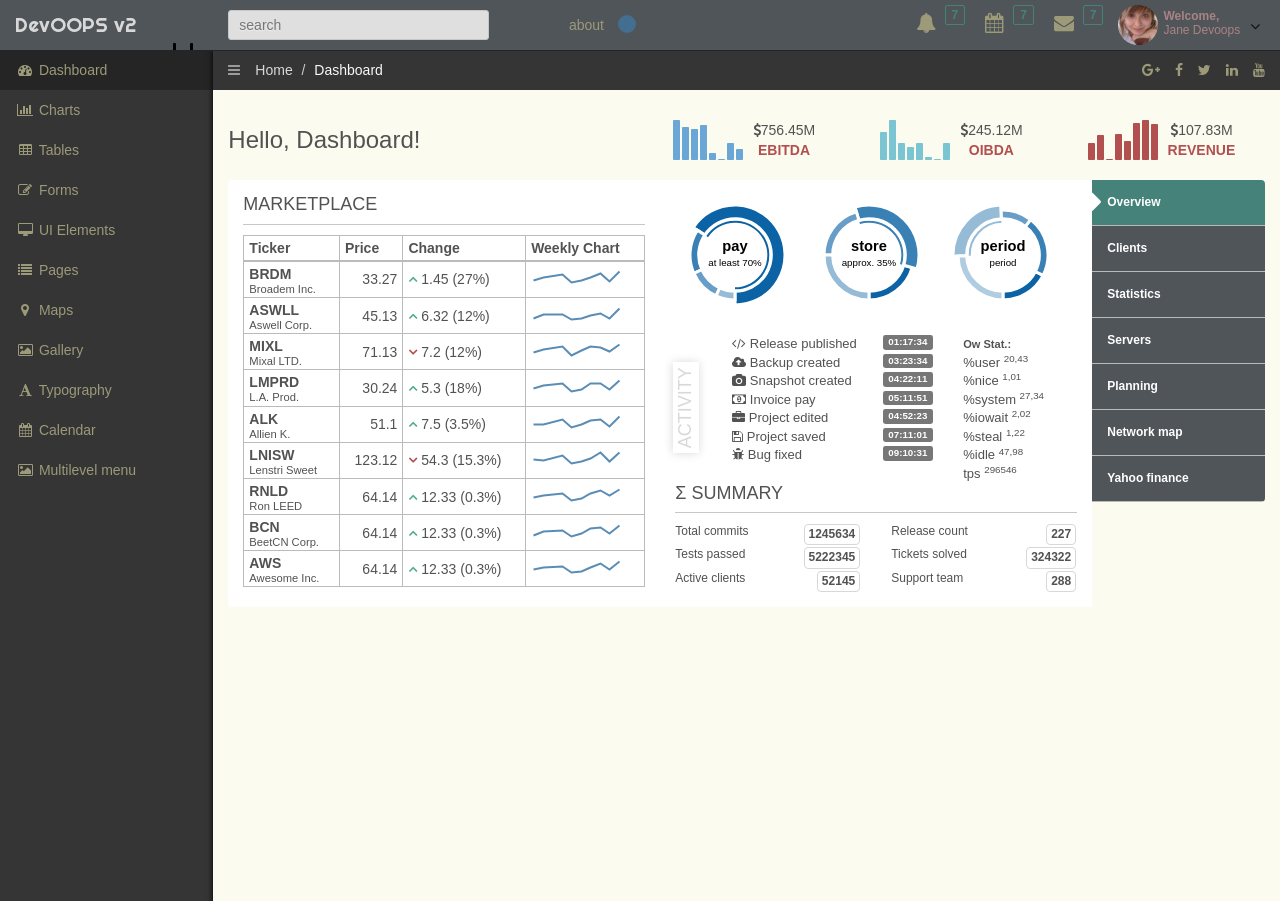
<file: src/main/webapp/admin2/index.html>
<!DOCTYPE html>
<html lang="en">
	<head>
		<meta charset="utf-8">
		<title>DevOOPS v2</title>
		<meta name="description" content="description">
		<meta name="author" content="DevOOPS">
		<meta name="viewport" content="width=device-width, initial-scale=1">
		<link href="plugins/bootstrap/bootstrap.css" rel="stylesheet">
		<link href="plugins/jquery-ui/jquery-ui.min.css" rel="stylesheet">
		<link href="http://maxcdn.bootstrapcdn.com/font-awesome/4.2.0/css/font-awesome.min.css" rel="stylesheet">
		<link href='http://fonts.googleapis.com/css?family=Righteous' rel='stylesheet' type='text/css'>
		<link href="plugins/fancybox/jquery.fancybox.css" rel="stylesheet">
		<link href="plugins/fullcalendar/fullcalendar.css" rel="stylesheet">
		<link href="plugins/xcharts/xcharts.min.css" rel="stylesheet">
		<link href="plugins/select2/select2.css" rel="stylesheet">
		<link href="plugins/justified-gallery/justifiedGallery.css" rel="stylesheet">
		<link href="css/style_v2.css" rel="stylesheet">
		<link href="plugins/chartist/chartist.min.css" rel="stylesheet">
		<!-- HTML5 shim and Respond.js IE8 support of HTML5 elements and media queries -->
		<!--[if lt IE 9]>
				<script src="http://getbootstrap.com/docs-assets/js/html5shiv.js"></script>
				<script src="http://getbootstrap.com/docs-assets/js/respond.min.js"></script>
		<![endif]-->
	</head>
<body>
<!--Start Header-->
<div id="screensaver">
	<canvas id="canvas"></canvas>
	<i class="fa fa-lock" id="screen_unlock"></i>
</div>
<div id="modalbox">
	<div class="devoops-modal">
		<div class="devoops-modal-header">
			<div class="modal-header-name">
				<span>Basic table</span>
			</div>
			<div class="box-icons">
				<a class="close-link">
					<i class="fa fa-times"></i>
				</a>
			</div>
		</div>
		<div class="devoops-modal-inner">
		</div>
		<div class="devoops-modal-bottom">
		</div>
	</div>
</div>
<header class="navbar">
	<div class="container-fluid expanded-panel">
		<div class="row">
			<div id="logo" class="col-xs-12 col-sm-2">
				<a href="index.html">DevOOPS v2</a>
			</div>
			<div id="top-panel" class="col-xs-12 col-sm-10">
				<div class="row">
					<div class="col-xs-8 col-sm-4">
						<div id="search">
							<input type="text" placeholder="search"/>
							<i class="fa fa-search"></i>
						</div>
					</div>
					<div class="col-xs-4 col-sm-8 top-panel-right">
						<a href="#" class="about">about</a>
						<a href="index_v1.html" class="style1"></a>
						<ul class="nav navbar-nav pull-right panel-menu">
							<li class="hidden-xs">
								<a href="index.html" class="modal-link">
									<i class="fa fa-bell"></i>
									<span class="badge">7</span>
								</a>
							</li>
							<li class="hidden-xs">
								<a class="ajax-link" href="ajax/calendar.html">
									<i class="fa fa-calendar"></i>
									<span class="badge">7</span>
								</a>
							</li>
							<li class="hidden-xs">
								<a href="ajax/page_messages.html" class="ajax-link">
									<i class="fa fa-envelope"></i>
									<span class="badge">7</span>
								</a>
							</li>
							<li class="dropdown">
								<a href="#" class="dropdown-toggle account" data-toggle="dropdown">
									<div class="avatar">
										<img src="img/avatar.jpg" class="img-circle" alt="avatar" />
									</div>
									<i class="fa fa-angle-down pull-right"></i>
									<div class="user-mini pull-right">
										<span class="welcome">Welcome,</span>
										<span>Jane Devoops</span>
									</div>
								</a>
								<ul class="dropdown-menu">
									<li>
										<a href="#">
											<i class="fa fa-user"></i>
											<span>Profile</span>
										</a>
									</li>
									<li>
										<a href="ajax/page_messages.html" class="ajax-link">
											<i class="fa fa-envelope"></i>
											<span>Messages</span>
										</a>
									</li>
									<li>
										<a href="ajax/gallery_simple.html" class="ajax-link">
											<i class="fa fa-picture-o"></i>
											<span>Albums</span>
										</a>
									</li>
									<li>
										<a href="ajax/calendar.html" class="ajax-link">
											<i class="fa fa-tasks"></i>
											<span>Tasks</span>
										</a>
									</li>
									<li>
										<a href="#">
											<i class="fa fa-cog"></i>
											<span>Settings</span>
										</a>
									</li>
									<li>
										<a href="#">
											<i class="fa fa-power-off"></i>
											<span>Logout</span>
										</a>
									</li>
								</ul>
							</li>
						</ul>
					</div>
				</div>
			</div>
		</div>
	</div>
</header>
<!--End Header-->
<!--Start Container-->
<div id="main" class="container-fluid">
	<div class="row">
		<div id="sidebar-left" class="col-xs-2 col-sm-2">
			<ul class="nav main-menu">
				<li>
					<a href="ajax/dashboard.html" class="ajax-link">
						<i class="fa fa-dashboard"></i>
						<span class="hidden-xs">Dashboard</span>
					</a>
				</li>
				<li class="dropdown">
					<a href="#" class="dropdown-toggle">
						<i class="fa fa-bar-chart-o"></i>
						<span class="hidden-xs">Charts</span>
					</a>
					<ul class="dropdown-menu">
						<li><a class="ajax-link" href="ajax/charts_xcharts.html">xCharts</a></li>
						<li><a class="ajax-link" href="ajax/charts_flot.html">Flot Charts</a></li>
						<li><a class="ajax-link" href="ajax/charts_google.html">Google Charts</a></li>
						<li><a class="ajax-link" href="ajax/charts_morris.html">Morris Charts</a></li>
						<li><a class="ajax-link" href="ajax/charts_amcharts.html">AmCharts</a></li>
						<li><a class="ajax-link" href="ajax/charts_chartist.html">Chartist</a></li>
						<li><a class="ajax-link" href="ajax/charts_coindesk.html">CoinDesk realtime</a></li>
					</ul>
				</li>
				<li class="dropdown">
					<a href="#" class="dropdown-toggle">
						<i class="fa fa-table"></i>
						 <span class="hidden-xs">Tables</span>
					</a>
					<ul class="dropdown-menu">
						<li><a class="ajax-link" href="ajax/tables_simple.html">Simple Tables</a></li>
						<li><a class="ajax-link" href="ajax/tables_datatables.html">Data Tables</a></li>
						<li><a class="ajax-link" href="ajax/tables_beauty.html">Beauty Tables</a></li>
					</ul>
				</li>
				<li class="dropdown">
					<a href="#" class="dropdown-toggle">
						<i class="fa fa-pencil-square-o"></i>
						 <span class="hidden-xs">Forms</span>
					</a>
					<ul class="dropdown-menu">
						<li><a class="ajax-link" href="ajax/forms_elements.html">Elements</a></li>
						<li><a class="ajax-link" href="ajax/forms_layouts.html">Layouts</a></li>
						<li><a class="ajax-link" href="ajax/forms_file_uploader.html">File Uploader</a></li>
					</ul>
				</li>
				<li class="dropdown">
					<a href="#" class="dropdown-toggle">
						<i class="fa fa-desktop"></i>
						 <span class="hidden-xs">UI Elements</span>
					</a>
					<ul class="dropdown-menu">
						<li><a class="ajax-link" href="ajax/ui_grid.html">Grid</a></li>
						<li><a class="ajax-link" href="ajax/ui_buttons.html">Buttons</a></li>
						<li><a class="ajax-link" href="ajax/ui_progressbars.html">Progress Bars</a></li>
						<li><a class="ajax-link" href="ajax/ui_jquery-ui.html">Jquery UI</a></li>
						<li><a class="ajax-link" href="ajax/ui_icons.html">Icons</a></li>
					</ul>
				</li>
				<li class="dropdown">
					<a href="#" class="dropdown-toggle">
						<i class="fa fa-list"></i>
						 <span class="hidden-xs">Pages</span>
					</a>
					<ul class="dropdown-menu">
						<li><a href="ajax/page_login.html">Login</a></li>
						<li><a href="ajax/page_register.html">Register</a></li>
						<li><a id="locked-screen" class="submenu" href="ajax/page_locked.html">Locked Screen</a></li>
						<li><a class="ajax-link" href="ajax/page_contacts.html">Contacts</a></li>
						<li><a class="ajax-link" href="ajax/page_feed.html">Feed</a></li>
						<li><a class="ajax-link add-full" href="ajax/page_messages.html">Messages</a></li>
						<li><a class="ajax-link" href="ajax/page_pricing.html">Pricing</a></li>
						<li><a class="ajax-link" href="ajax/page_product.html">Product</a></li>
						<li><a class="ajax-link" href="ajax/page_invoice.html">Invoice</a></li>
						<li><a class="ajax-link" href="ajax/page_search.html">Search Results</a></li>
						<li><a class="ajax-link" href="ajax/page_404.html">Error 404</a></li>
						<li><a href="ajax/page_500.html">Error 500</a></li>
					</ul>
				</li>
				<li class="dropdown">
					<a href="#" class="dropdown-toggle">
						<i class="fa fa-map-marker"></i>
						<span class="hidden-xs">Maps</span>
					</a>
					<ul class="dropdown-menu">
						<li><a class="ajax-link" href="ajax/maps.html">OpenStreetMap</a></li>
						<li><a class="ajax-link" href="ajax/map_fullscreen.html">Fullscreen map</a></li>
						<li><a class="ajax-link" href="ajax/map_leaflet.html">Leaflet</a></li>
					</ul>
				</li>
				<li class="dropdown">
					<a href="#" class="dropdown-toggle">
						<i class="fa fa-picture-o"></i>
						 <span class="hidden-xs">Gallery</span>
					</a>
					<ul class="dropdown-menu">
						<li><a class="ajax-link" href="ajax/gallery_simple.html">Simple Gallery</a></li>
						<li><a class="ajax-link" href="ajax/gallery_flickr.html">Flickr Gallery</a></li>
					</ul>
				</li>
				<li>
					 <a class="ajax-link" href="ajax/typography.html">
						 <i class="fa fa-font"></i>
						 <span class="hidden-xs">Typography</span>
					</a>
				</li>
				 <li>
					<a class="ajax-link" href="ajax/calendar.html">
						 <i class="fa fa-calendar"></i>
						 <span class="hidden-xs">Calendar</span>
					</a>
				 </li>
				<li class="dropdown">
					<a href="#" class="dropdown-toggle">
						<i class="fa fa-picture-o"></i>
						 <span class="hidden-xs">Multilevel menu</span>
					</a>
					<ul class="dropdown-menu">
						<li><a href="#">First level menu</a></li>
						<li><a href="#">First level menu</a></li>
						<li class="dropdown">
							<a href="#" class="dropdown-toggle">
								<i class="fa fa-plus-square"></i>
								<span class="hidden-xs">Second level menu group</span>
							</a>
							<ul class="dropdown-menu">
								<li><a href="#">Second level menu</a></li>
								<li><a href="#">Second level menu</a></li>
								<li class="dropdown">
									<a href="#" class="dropdown-toggle">
										<i class="fa fa-plus-square"></i>
										<span class="hidden-xs">Three level menu group</span>
									</a>
									<ul class="dropdown-menu">
										<li><a href="#">Three level menu</a></li>
										<li><a href="#">Three level menu</a></li>
										<li class="dropdown">
											<a href="#" class="dropdown-toggle">
												<i class="fa fa-plus-square"></i>
												<span class="hidden-xs">Four level menu group</span>
											</a>
											<ul class="dropdown-menu">
												<li><a href="#">Four level menu</a></li>
												<li><a href="#">Four level menu</a></li>
												<li class="dropdown">
													<a href="#" class="dropdown-toggle">
														<i class="fa fa-plus-square"></i>
														<span class="hidden-xs">Five level menu group</span>
													</a>
													<ul class="dropdown-menu">
														<li><a href="#">Five level menu</a></li>
														<li><a href="#">Five level menu</a></li>
														<li class="dropdown">
															<a href="#" class="dropdown-toggle">
																<i class="fa fa-plus-square"></i>
																<span class="hidden-xs">Six level menu group</span>
															</a>
															<ul class="dropdown-menu">
																<li><a href="#">Six level menu</a></li>
																<li><a href="#">Six level menu</a></li>
															</ul>
														</li>
													</ul>
												</li>
											</ul>
										</li>
										<li><a href="#">Three level menu</a></li>
									</ul>
								</li>
							</ul>
						</li>
					</ul>
				</li>
			</ul>
		</div>
		<!--Start Content-->
		<div id="content" class="col-xs-12 col-sm-10">
			<div id="about">
				<div class="about-inner">
					<h4 class="page-header">Open-source admin theme for you</h4>
					<p>DevOOPS team</p>
					<p>Homepage - <a href="http://devoops.me" target="_blank">http://devoops.me</a></p>
					<p>Email - <a href="mailto:devoopsme@gmail.com">devoopsme@gmail.com</a></p>
					<p>Twitter - <a href="http://twitter.com/devoopsme" target="_blank">http://twitter.com/devoopsme</a></p>
					<p>Donate - BTC 123Ci1ZFK5V7gyLsyVU36yPNWSB5TDqKn3</p>
				</div>
			</div>
			<div class="preloader">
				<img src="img/devoops_getdata.gif" class="devoops-getdata" alt="preloader"/>
			</div>
			<div id="ajax-content"></div>
		</div>
		<!--End Content-->
	</div>
</div>
<!--End Container-->
<!-- jQuery (necessary for Bootstrap's JavaScript plugins) -->
<!--<script src="http://code.jquery.com/jquery.js"></script>-->
<script src="plugins/jquery/jquery.min.js"></script>
<script src="plugins/jquery-ui/jquery-ui.min.js"></script>
<!-- Include all compiled plugins (below), or include individual files as needed -->
<script src="plugins/bootstrap/bootstrap.min.js"></script>
<script src="plugins/justified-gallery/jquery.justifiedGallery.min.js"></script>
<script src="plugins/tinymce/tinymce.min.js"></script>
<script src="plugins/tinymce/jquery.tinymce.min.js"></script>
<!-- All functions for this theme + document.ready processing -->
<script src="js/devoops.js"></script>
</body>
</html>
</file>
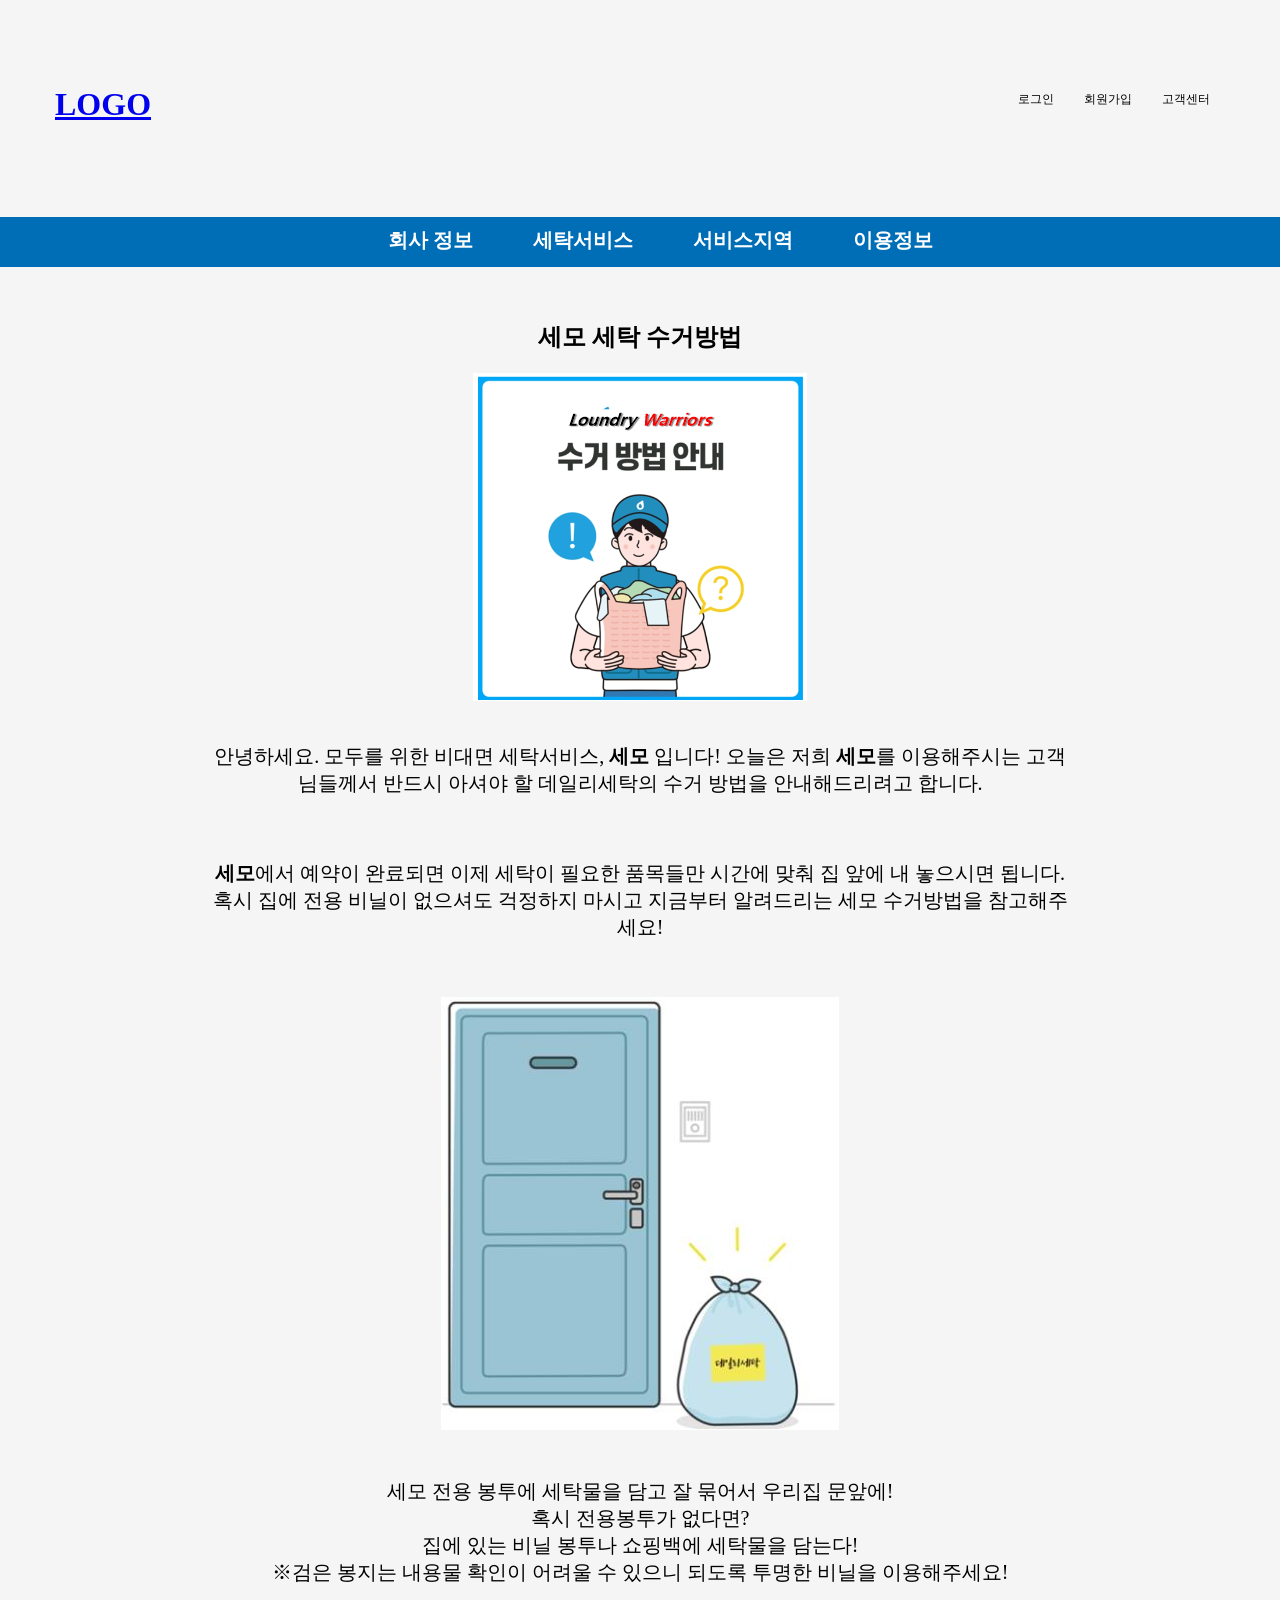
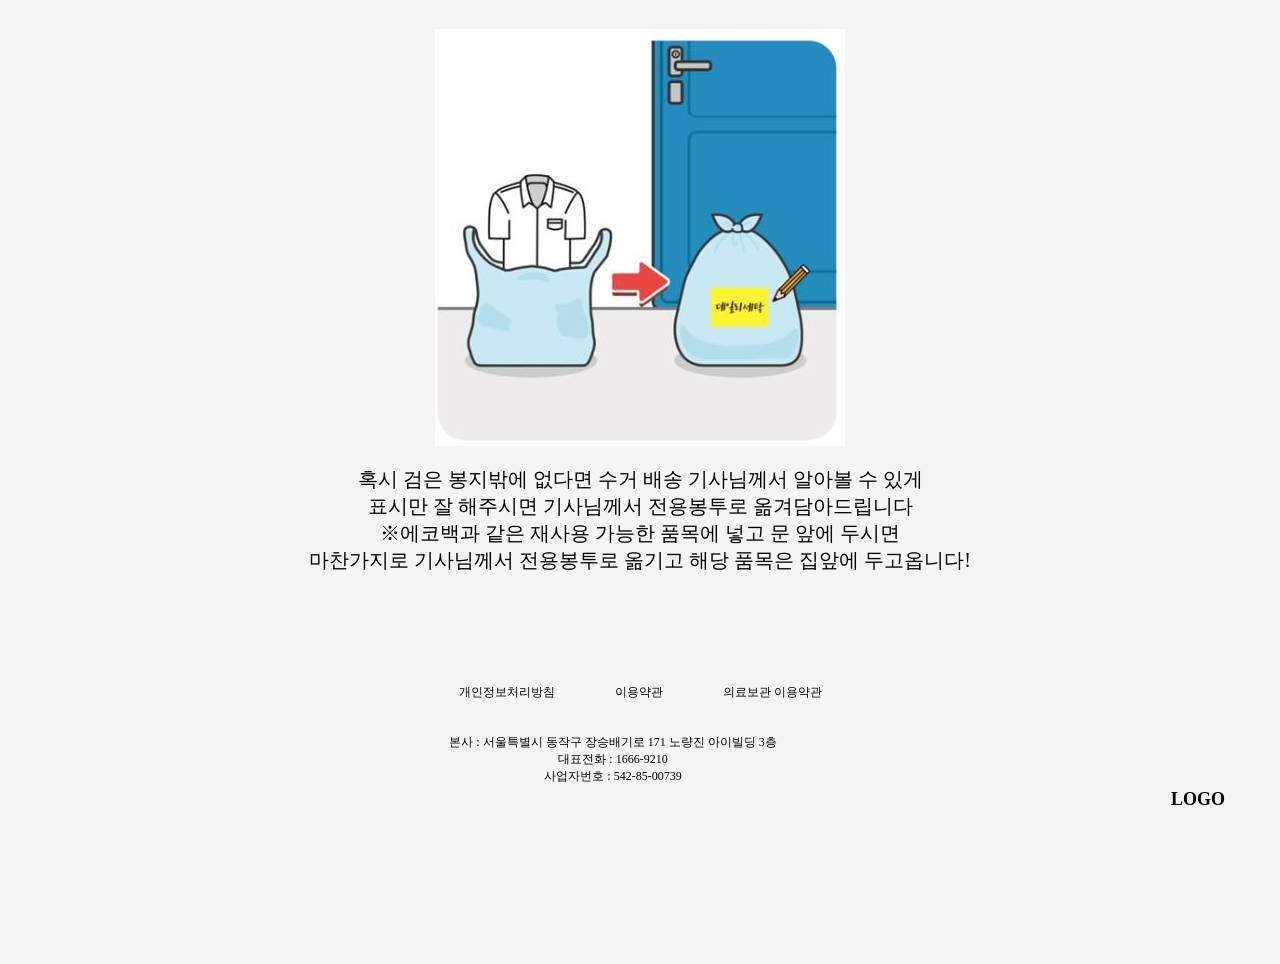
<file: src/main/webapp/company_method.html>
<!DOCTYPE html>
<html>
<head>
<meta charset="UTF-8">
<title>Insert title here</title>
<link rel="stylesheet" href="css/companymethod_style.css" />
</head>
<header>
	<div class="header">
		<h1><a href = "#" onclick = "location.href='main.html'">LOGO</a></h1>
		<nav>
			<ul class="top">
				<li><a href="#">로그인</a></li>
				<li><a href="#">회원가입</a></li>
				<li><a href="#">고객센터</a></li>
			</ul>
		</nav>
	</div>
</header>

<body>

	<div class="menu_wrapper">
		<nav>
			<ul class="middle">
				<li><a href="#">회사 정보</a>
					<ul>
						<li><a href="company_info_greeting.html">인사말</a></li>
						<li><a href="#">오시는 길</a></li>
					</ul></li>
				<li><a href="#">세탁서비스</a>
					<ul>
						<li><a href="#">일반의류</a></li>
						<li><a href="#">와이셔츠</a></li>
						<li><a href="#">이불</a></li>
						<li><a href="#">운동화</a></li>
						<li><a href="#">가죽/모피</a></li>
						<li><a href="#">아웃도어</a></li>
						<li><a href="#">모자/인형/가방</a></li>
						<li><a href="#">특수크리닝</a></li>
						<li><a href="#">로얄크리닝</a></li>
					</ul></li>
				<li><a href="#">서비스지역</a>
					<ul>
						<li><a href="#">서비스지역(서울)</a></li>
					</ul></li>
				<li><a href="#">이용정보</a>
					<ul>
						<li><a href="company_method.html">수거방법</a></li>
						<li><a href="#">이용방법</a></li>
					</ul></li>
			</ul>
		</nav>
	</div>
	
	<div class="method1">
		<h2>세모 세탁 수거방법</h2>
		<img src="image/method.PNG" alt="method" >
		<br><br>
		
		<div class="method2">
		<p>안녕하세요.
		모두를 위한 비대면 세탁서비스, <strong>세모</strong> 입니다!
		오늘은 저희 <strong>세모</strong>를 이용해주시는 고객님들께서 반드시 아셔야 할
		데일리세탁의 수거 방법을 안내해드리려고 합니다.
		</p><br>
		
		<p>
		<strong>세모</strong>에서 예약이 완료되면 이제 세탁이 필요한 품목들만 시간에 맞춰
		집 앞에 내 놓으시면 됩니다. 혹시 집에 전용 비닐이 없으셔도 걱정하지 마시고
		지금부터 알려드리는 세모 수거방법을 참고해주세요!
		</p>
		</div>
		
		<br><br>
		
		<div class="method3">
		<img alt="방법1" src="image/method2.jpg">
		<br><br>
		<p>
		세모 전용 봉투에 세탁물을 담고 잘 묶어서 우리집 문앞에!<br>
		혹시 전용봉투가 없다면? <br>
		집에 있는 비닐 봉투나 쇼핑백에 세탁물을 담는다!<br>
		※검은 봉지는 내용물 확인이 어려울 수 있으니 되도록 투명한 비닐을 이용해주세요!
		</p><br>
		<img alt="방법2" src="image/method3.jpg"  align="middle">
		<p>
		혹시 검은 봉지밖에 없다면 수거 배송 기사님께서 알아볼 수 있게<br>
		표시만 잘 해주시면 기사님께서 전용봉투로 옮겨담아드립니다<br>
		※에코백과 같은 재사용 가능한 품목에 넣고 문 앞에 두시면<br>
		마찬가지로 기사님께서 전용봉투로 옮기고 해당 품목은 집앞에 두고옵니다!<br>
		</p>
		</div>
		<br><br><br><br><br><br><br><br><br><br>
	</div>

</body>

<footer>
	<nav>
		<ul class="bottom">
			<li><a href="#">개인정보처리방침</a></li>
			<li><a href="#">이용약관</a></li>
			<li><a href="#">의료보관 이용약관</a></li>
		</ul>
	</nav>

	<div class=footer>
		<h2>LOGO</h2>
		본사 : 서울특별시 동작구 장승배기로 171 노량진 아이빌딩 3층<br> 대표전화 : 1666-9210<br>
		사업자번호 : 542-85-00739
	</div>
</footer>
</html>
</file>
<file: src/main/webapp/admin2/plugins/fullcalendar/fullcalendar.css>
/*!
 * FullCalendar v2.1.1 Stylesheet
 * Docs & License: http://arshaw.com/fullcalendar/
 * (c) 2013 Adam Shaw
 */


.fc {
	direction: ltr;
	text-align: left;
}

.fc-rtl {
	text-align: right;
}

body .fc { /* extra precedence to overcome jqui */
	font-size: 1em;
}


/* Colors
--------------------------------------------------------------------------------------------------*/

.fc-unthemed th,
.fc-unthemed td,
.fc-unthemed hr,
.fc-unthemed thead,
.fc-unthemed tbody,
.fc-unthemed .fc-row,
.fc-unthemed .fc-popover {
	border-color: #ddd;
}

.fc-unthemed .fc-popover {
	background-color: #fff;
}

.fc-unthemed hr,
.fc-unthemed .fc-popover .fc-header {
	background: #eee;
}

.fc-unthemed .fc-popover .fc-header .fc-close {
	color: #666;
}

.fc-unthemed .fc-today {
	background: #fcf8e3;
}

.fc-highlight { /* when user is selecting cells */
	background: #bce8f1;
	opacity: .3;
	filter: alpha(opacity=30); /* for IE */
}


/* Icons (inline elements with styled text that mock arrow icons)
--------------------------------------------------------------------------------------------------*/

.fc-icon {
	display: inline-block;
	font-size: 2em;
	line-height: .5em;
	height: .5em; /* will make the total height 1em */
	font-family: "Courier New", Courier, monospace;
}

.fc-icon-left-single-arrow:after {
	content: "\02039";
	font-weight: bold;
}

.fc-icon-right-single-arrow:after {
	content: "\0203A";
	font-weight: bold;
}

.fc-icon-left-double-arrow:after {
	content: "\000AB";
}

.fc-icon-right-double-arrow:after {
	content: "\000BB";
}

.fc-icon-x:after {
	content: "\000D7";
}


/* Buttons (styled <button> tags, normalized to work cross-browser)
--------------------------------------------------------------------------------------------------*/

.fc button {
	/* force height to include the border and padding */
	-moz-box-sizing: border-box;
	-webkit-box-sizing: border-box;
	box-sizing: border-box;

	/* dimensions */
	margin: 0;
	height: 2.1em;
	padding: 0 .6em;

	/* text & cursor */
	font-size: 1em; /* normalize */
	white-space: nowrap;
	cursor: pointer;
}

/* Firefox has an annoying inner border */
.fc button::-moz-focus-inner { margin: 0; padding: 0; }
	
.fc-state-default { /* non-theme */
	border: 1px solid;
}

.fc-state-default.fc-corner-left { /* non-theme */
	border-top-left-radius: 4px;
	border-bottom-left-radius: 4px;
}

.fc-state-default.fc-corner-right { /* non-theme */
	border-top-right-radius: 4px;
	border-bottom-right-radius: 4px;
}

/* icons in buttons */

.fc button .fc-icon { /* non-theme */
	position: relative;
	top: .05em; /* seems to be a good adjustment across browsers */
	margin: 0 .1em;
}
	
/*
  button states
  borrowed from twitter bootstrap (http://twitter.github.com/bootstrap/)
*/

.fc-state-default {
	background-color: #f5f5f5;
	background-image: -moz-linear-gradient(top, #ffffff, #e6e6e6);
	background-image: -webkit-gradient(linear, 0 0, 0 100%, from(#ffffff), to(#e6e6e6));
	background-image: -webkit-linear-gradient(top, #ffffff, #e6e6e6);
	background-image: -o-linear-gradient(top, #ffffff, #e6e6e6);
	background-image: linear-gradient(to bottom, #ffffff, #e6e6e6);
	background-repeat: repeat-x;
	border-color: #e6e6e6 #e6e6e6 #bfbfbf;
	border-color: rgba(0, 0, 0, 0.1) rgba(0, 0, 0, 0.1) rgba(0, 0, 0, 0.25);
	color: #333;
	text-shadow: 0 1px 1px rgba(255, 255, 255, 0.75);
	box-shadow: inset 0 1px 0 rgba(255, 255, 255, 0.2), 0 1px 2px rgba(0, 0, 0, 0.05);
}

.fc-state-hover,
.fc-state-down,
.fc-state-active,
.fc-state-disabled {
	color: #333333;
	background-color: #e6e6e6;
}

.fc-state-hover {
	color: #333333;
	text-decoration: none;
	background-position: 0 -15px;
	-webkit-transition: background-position 0.1s linear;
	   -moz-transition: background-position 0.1s linear;
	     -o-transition: background-position 0.1s linear;
	        transition: background-position 0.1s linear;
}

.fc-state-down,
.fc-state-active {
	background-color: #cccccc;
	background-image: none;
	box-shadow: inset 0 2px 4px rgba(0, 0, 0, 0.15), 0 1px 2px rgba(0, 0, 0, 0.05);
}

.fc-state-disabled {
	cursor: default;
	background-image: none;
	opacity: 0.65;
	filter: alpha(opacity=65);
	box-shadow: none;
}


/* Buttons Groups
--------------------------------------------------------------------------------------------------*/

.fc-button-group {
	display: inline-block;
}

/*
every button that is not first in a button group should scootch over one pixel and cover the
previous button's border...
*/

.fc .fc-button-group > * { /* extra precedence b/c buttons have margin set to zero */
	float: left;
	margin: 0 0 0 -1px;
}

.fc .fc-button-group > :first-child { /* same */
	margin-left: 0;
}


/* Popover
--------------------------------------------------------------------------------------------------*/

.fc-popover {
	position: absolute;
	box-shadow: 0 2px 6px rgba(0,0,0,.15);
}

.fc-popover .fc-header {
	padding: 2px 4px;
}

.fc-popover .fc-header .fc-title {
	margin: 0 2px;
}

.fc-popover .fc-header .fc-close {
	cursor: pointer;
}

.fc-ltr .fc-popover .fc-header .fc-title,
.fc-rtl .fc-popover .fc-header .fc-close {
	float: left;
}

.fc-rtl .fc-popover .fc-header .fc-title,
.fc-ltr .fc-popover .fc-header .fc-close {
	float: right;
}

/* unthemed */

.fc-unthemed .fc-popover {
	border-width: 1px;
	border-style: solid;
}

.fc-unthemed .fc-popover .fc-header .fc-close {
	font-size: 25px;
	margin-top: 4px;
}

/* jqui themed */

.fc-popover > .ui-widget-header + .ui-widget-content {
	border-top: 0; /* where they meet, let the header have the border */
}


/* Misc Reusable Components
--------------------------------------------------------------------------------------------------*/

.fc hr {
	height: 0;
	margin: 0;
	padding: 0 0 2px; /* height is unreliable across browsers, so use padding */
	border-style: solid;
	border-width: 1px 0;
}

.fc-clear {
	clear: both;
}

.fc-bg,
.fc-highlight-skeleton,
.fc-helper-skeleton {
	/* these element should always cling to top-left/right corners */
	position: absolute;
	top: 0;
	left: 0;
	right: 0;
}

.fc-bg {
	bottom: 0; /* strech bg to bottom edge */
}

.fc-bg table {
	height: 100%; /* strech bg to bottom edge */
}


/* Tables
--------------------------------------------------------------------------------------------------*/

.fc table {
	width: 100%;
	table-layout: fixed;
	border-collapse: collapse;
	border-spacing: 0;
	font-size: 1em; /* normalize cross-browser */
}

.fc th {
	text-align: center;
}

.fc th,
.fc td {
	border-style: solid;
	border-width: 1px;
	padding: 0;
	vertical-align: top;
}

.fc td.fc-today {
	border-style: double; /* overcome neighboring borders */
}


/* Fake Table Rows
--------------------------------------------------------------------------------------------------*/

.fc .fc-row { /* extra precedence to overcome themes w/ .ui-widget-content forcing a 1px border */
	/* no visible border by default. but make available if need be (scrollbar width compensation) */
	border-style: solid;
	border-width: 0;
}

.fc-row table {
	/* don't put left/right border on anything within a fake row.
	   the outer tbody will worry about this */
	border-left: 0 hidden transparent;
	border-right: 0 hidden transparent;

	/* no bottom borders on rows */
	border-bottom: 0 hidden transparent; 
}

.fc-row:first-child table {
	border-top: 0 hidden transparent; /* no top border on first row */
}


/* Day Row (used within the header and the DayGrid)
--------------------------------------------------------------------------------------------------*/

.fc-row {
	position: relative;
}

.fc-row .fc-bg {
	z-index: 1;
}

/* highlighting cells */

.fc-row .fc-highlight-skeleton {
	z-index: 2;
	bottom: 0; /* stretch skeleton to bottom of row */
}

.fc-row .fc-highlight-skeleton table {
	height: 100%; /* stretch skeleton to bottom of row */
}

.fc-row .fc-highlight-skeleton td {
	border-color: transparent;
}

/*
row content (which contains day/week numbers and events) as well as "helper" (which contains
temporary rendered events).
*/

.fc-row .fc-content-skeleton {
	position: relative;
	z-index: 3;
	padding-bottom: 2px; /* matches the space above the events */
}

.fc-row .fc-helper-skeleton {
	z-index: 4;
}

.fc-row .fc-content-skeleton td,
.fc-row .fc-helper-skeleton td {
	/* see-through to the background below */
	background: none; /* in case <td>s are globally styled */
	border-color: transparent;

	/* don't put a border between events and/or the day number */
	border-bottom: 0;
}

.fc-row .fc-content-skeleton tbody td, /* cells with events inside (so NOT the day number cell) */
.fc-row .fc-helper-skeleton tbody td {
	/* don't put a border between event cells */
	border-top: 0;
}


/* Scrolling Container
--------------------------------------------------------------------------------------------------*/

.fc-scroller { /* this class goes on elements for guaranteed vertical scrollbars */
	overflow-y: scroll;
	overflow-x: hidden;
}

.fc-scroller > * { /* we expect an immediate inner element */
	position: relative; /* re-scope all positions */
	width: 100%; /* hack to force re-sizing this inner element when scrollbars appear/disappear */
	overflow: hidden; /* don't let negative margins or absolute positioning create further scroll */
}


/* Global Event Styles
--------------------------------------------------------------------------------------------------*/

.fc-event {
	position: relative; /* for resize handle and other inner positioning */
	display: block; /* make the <a> tag block */
	font-size: .85em;
	line-height: 1.3;
	border-radius: 3px;
	border: 1px solid #3a87ad; /* default BORDER color */
	background-color: #3a87ad; /* default BACKGROUND color */
	font-weight: normal; /* undo jqui's ui-widget-header bold */
}

/* overpower some of bootstrap's and jqui's styles on <a> tags */
.fc-event,
.fc-event:hover,
.ui-widget .fc-event {
	color: #fff; /* default TEXT color */
	text-decoration: none; /* if <a> has an href */
}

.fc-event[href],
.fc-event.fc-draggable {
	cursor: pointer; /* give events with links and draggable events a hand mouse pointer */
}


/* DayGrid events
----------------------------------------------------------------------------------------------------
We use the full "fc-day-grid-event" class instead of using descendants because the event won't
be a descendant of the grid when it is being dragged.
*/

.fc-day-grid-event {
	margin: 1px 2px 0; /* spacing between events and edges */
	padding: 0 1px;
}

/* events that are continuing to/from another week. kill rounded corners and butt up against edge */

.fc-ltr .fc-day-grid-event.fc-not-start,
.fc-rtl .fc-day-grid-event.fc-not-end {
	margin-left: 0;
	border-left-width: 0;
	padding-left: 1px; /* replace the border with padding */
	border-top-left-radius: 0;
	border-bottom-left-radius: 0;
}

.fc-ltr .fc-day-grid-event.fc-not-end,
.fc-rtl .fc-day-grid-event.fc-not-start {
	margin-right: 0;
	border-right-width: 0;
	padding-right: 1px; /* replace the border with padding */
	border-top-right-radius: 0;
	border-bottom-right-radius: 0;
}

.fc-day-grid-event > .fc-content { /* force events to be one-line tall */
	white-space: nowrap;
	overflow: hidden;
}

.fc-day-grid-event .fc-time {
	font-weight: bold;
}

/* resize handle (outside of fc-content, so can go outside of bounds) */

.fc-day-grid-event .fc-resizer {
	position: absolute;
	top: 0;
	bottom: 0;
	width: 7px;
}

.fc-ltr .fc-day-grid-event .fc-resizer {
	right: -3px;
	cursor: e-resize;
}

.fc-rtl .fc-day-grid-event .fc-resizer {
	left: -3px;
	cursor: w-resize;
}


/* Event Limiting
--------------------------------------------------------------------------------------------------*/

/* "more" link that represents hidden events */

a.fc-more {
	margin: 1px 3px;
	font-size: .85em;
	cursor: pointer;
	text-decoration: none;
}

a.fc-more:hover {
	text-decoration: underline;
}

.fc-limited { /* rows and cells that are hidden because of a "more" link */
	display: none;
}

/* popover that appears when "more" link is clicked */

.fc-day-grid .fc-row {
	z-index: 1; /* make the "more" popover one higher than this */
}

.fc-more-popover {
	z-index: 2;
	width: 220px;
}

.fc-more-popover .fc-event-container {
	padding: 10px;
}

/* Toolbar
--------------------------------------------------------------------------------------------------*/

.fc-toolbar {
	text-align: center;
	margin-bottom: 1em;
}

.fc-toolbar .fc-left {
	float: left;
}

.fc-toolbar .fc-right {
	float: right;
}

.fc-toolbar .fc-center {
	display: inline-block;
}

/* the things within each left/right/center section */
.fc .fc-toolbar > * > * { /* extra precedence to override button border margins */
	float: left;
	margin-left: .75em;
}

/* the first thing within each left/center/right section */
.fc .fc-toolbar > * > :first-child { /* extra precedence to override button border margins */
	margin-left: 0;
}
	
/* title text */

.fc-toolbar h2 {
	margin: 0;
}

/* button layering (for border precedence) */

.fc-toolbar button {
	position: relative;
}

.fc-toolbar .fc-state-hover,
.fc-toolbar .ui-state-hover {
	z-index: 2;
}
	
.fc-toolbar .fc-state-down {
	z-index: 3;
}

.fc-toolbar .fc-state-active,
.fc-toolbar .ui-state-active {
	z-index: 4;
}

.fc-toolbar button:focus {
	z-index: 5;
}


/* View Structure
--------------------------------------------------------------------------------------------------*/

/* undo twitter bootstrap's box-sizing rules. normalizes positioning techniques */
/* don't do this for the toolbar because we'll want bootstrap to style those buttons as some pt */
.fc-view-container *,
.fc-view-container *:before,
.fc-view-container *:after {
	-webkit-box-sizing: content-box;
	   -moz-box-sizing: content-box;
	        box-sizing: content-box;
}

.fc-view, /* scope positioning and z-index's for everything within the view */
.fc-view > table { /* so dragged elements can be above the view's main element */
	position: relative;
	z-index: 1;
}

/* BasicView
--------------------------------------------------------------------------------------------------*/

/* day row structure */

.fc-basicWeek-view .fc-content-skeleton,
.fc-basicDay-view .fc-content-skeleton {
	/* we are sure there are no day numbers in these views, so... */
	padding-top: 1px; /* add a pixel to make sure there are 2px padding above events */
	padding-bottom: 1em; /* ensure a space at bottom of cell for user selecting/clicking */
}

.fc-basic-view tbody .fc-row {
	min-height: 4em; /* ensure that all rows are at least this tall */
}

/* a "rigid" row will take up a constant amount of height because content-skeleton is absolute */

.fc-row.fc-rigid {
	overflow: hidden;
}

.fc-row.fc-rigid .fc-content-skeleton {
	position: absolute;
	top: 0;
	left: 0;
	right: 0;
}

/* week and day number styling */

.fc-basic-view .fc-week-number,
.fc-basic-view .fc-day-number {
	padding: 0 2px;
}

.fc-basic-view td.fc-week-number span,
.fc-basic-view td.fc-day-number {
	padding-top: 2px;
	padding-bottom: 2px;
}

.fc-basic-view .fc-week-number {
	text-align: center;
}

.fc-basic-view .fc-week-number span {
	/* work around the way we do column resizing and ensure a minimum width */
	display: inline-block;
	min-width: 1.25em;
}

.fc-ltr .fc-basic-view .fc-day-number {
	text-align: right;
}

.fc-rtl .fc-basic-view .fc-day-number {
	text-align: left;
}

.fc-day-number.fc-other-month {
	opacity: 0.3;
	filter: alpha(opacity=30); /* for IE */
	/* opacity with small font can sometimes look too faded
	   might want to set the 'color' property instead
	   making day-numbers bold also fixes the problem */
}

/* AgendaView all-day area
--------------------------------------------------------------------------------------------------*/

.fc-agenda-view .fc-day-grid {
	position: relative;
	z-index: 2; /* so the "more.." popover will be over the time grid */
}

.fc-agenda-view .fc-day-grid .fc-row {
	min-height: 3em; /* all-day section will never get shorter than this */
}

.fc-agenda-view .fc-day-grid .fc-row .fc-content-skeleton {
	padding-top: 1px; /* add a pixel to make sure there are 2px padding above events */
	padding-bottom: 1em; /* give space underneath events for clicking/selecting days */
}


/* TimeGrid axis running down the side (for both the all-day area and the slot area)
--------------------------------------------------------------------------------------------------*/

.fc .fc-axis { /* .fc to overcome default cell styles */
	vertical-align: middle;
	padding: 0 4px;
	white-space: nowrap;
}

.fc-ltr .fc-axis {
	text-align: right;
}

.fc-rtl .fc-axis {
	text-align: left;
}

.ui-widget td.fc-axis {
	font-weight: normal; /* overcome jqui theme making it bold */
}


/* TimeGrid Structure
--------------------------------------------------------------------------------------------------*/

.fc-time-grid-container, /* so scroll container's z-index is below all-day */
.fc-time-grid { /* so slats/bg/content/etc positions get scoped within here */
	position: relative;
	z-index: 1;
}

.fc-time-grid {
	min-height: 100%; /* so if height setting is 'auto', .fc-bg stretches to fill height */
}

.fc-time-grid table { /* don't put outer borders on slats/bg/content/etc */
	border: 0 hidden transparent;
}

.fc-time-grid > .fc-bg {
	z-index: 1;
}

.fc-time-grid .fc-slats,
.fc-time-grid > hr { /* the <hr> AgendaView injects when grid is shorter than scroller */
	position: relative;
	z-index: 2;
}

.fc-time-grid .fc-highlight-skeleton {
	z-index: 3;
}

.fc-time-grid .fc-content-skeleton {
	position: absolute;
	z-index: 4;
	top: 0;
	left: 0;
	right: 0;
}

.fc-time-grid > .fc-helper-skeleton {
	z-index: 5;
}


/* TimeGrid Slats (lines that run horizontally)
--------------------------------------------------------------------------------------------------*/

.fc-slats td {
	height: 1.5em;
	border-bottom: 0; /* each cell is responsible for its top border */
}

.fc-slats .fc-minor td {
	border-top-style: dotted;
}

.fc-slats .ui-widget-content { /* for jqui theme */
	background: none; /* see through to fc-bg */
}


/* TimeGrid Highlighting Slots
--------------------------------------------------------------------------------------------------*/

.fc-time-grid .fc-highlight-container { /* a div within a cell within the fc-highlight-skeleton */
	position: relative; /* scopes the left/right of the fc-highlight to be in the column */
}

.fc-time-grid .fc-highlight {
	position: absolute;
	left: 0;
	right: 0;
	/* top and bottom will be in by JS */
}


/* TimeGrid Event Containment
--------------------------------------------------------------------------------------------------*/

.fc-time-grid .fc-event-container { /* a div within a cell within the fc-content-skeleton */
	position: relative;
}

.fc-ltr .fc-time-grid .fc-event-container { /* space on the sides of events for LTR (default) */
	margin: 0 2.5% 0 2px;
}

.fc-rtl .fc-time-grid .fc-event-container { /* space on the sides of events for RTL */
	margin: 0 2px 0 2.5%;
}

.fc-time-grid .fc-event {
	position: absolute;
	z-index: 1; /* scope inner z-index's */
}


/* TimeGrid Event Styling
----------------------------------------------------------------------------------------------------
We use the full "fc-time-grid-event" class instead of using descendants because the event won't
be a descendant of the grid when it is being dragged.
*/

.fc-time-grid-event.fc-not-start { /* events that are continuing from another day */
	/* replace space made by the top border with padding */
	border-top-width: 0;
	padding-top: 1px;

	/* remove top rounded corners */
	border-top-left-radius: 0;
	border-top-right-radius: 0;
}

.fc-time-grid-event.fc-not-end {
	/* replace space made by the top border with padding */
	border-bottom-width: 0;
	padding-bottom: 1px;

	/* remove bottom rounded corners */
	border-bottom-left-radius: 0;
	border-bottom-right-radius: 0;
}

.fc-time-grid-event {
	overflow: hidden; /* don't let the bg flow over rounded corners */
}

.fc-time-grid-event > .fc-content { /* contains the time and title, but no bg and resizer */
	position: relative;
	z-index: 2; /* above the bg */
}

.fc-time-grid-event .fc-time,
.fc-time-grid-event .fc-title {
	padding: 0 1px;
}

.fc-time-grid-event .fc-time {
	font-size: .85em;
	white-space: nowrap;
}

.fc-time-grid-event .fc-bg {
	z-index: 1;
	background: #fff;
	opacity: .25;
	filter: alpha(opacity=25); /* for IE */
}

/* short mode, where time and title are on the same line */

.fc-time-grid-event.fc-short .fc-content {
	/* don't wrap to second line (now that contents will be inline) */
	white-space: nowrap;
}

.fc-time-grid-event.fc-short .fc-time,
.fc-time-grid-event.fc-short .fc-title {
	/* put the time and title on the same line */
	display: inline-block;
	vertical-align: top;
}

.fc-time-grid-event.fc-short .fc-time span {
	display: none; /* don't display the full time text... */
}

.fc-time-grid-event.fc-short .fc-time:before {
	content: attr(data-start); /* ...instead, display only the start time */
}

.fc-time-grid-event.fc-short .fc-time:after {
	content: "\000A0-\000A0"; /* seperate with a dash, wrapped in nbsp's */
}

.fc-time-grid-event.fc-short .fc-title {
	font-size: .85em; /* make the title text the same size as the time */
	padding: 0; /* undo padding from above */
}

/* resizer */

.fc-time-grid-event .fc-resizer {
	position: absolute;
	z-index: 3; /* above content */
	left: 0;
	right: 0;
	bottom: 0;
	height: 8px;
	overflow: hidden;
	line-height: 8px;
	font-size: 11px;
	font-family: monospace;
	text-align: center;
	cursor: s-resize;
}

.fc-time-grid-event .fc-resizer:after {
	content: "=";
}
</file>
<file: src/main/webapp/admin2/plugins/select2/select2.css>
/*
Version: 3.5.1 Timestamp: Tue Jul 22 18:58:56 EDT 2014
*/
.select2-container {
    margin: 0;
    position: relative;
    display: inline-block;
    /* inline-block for ie7 */
    zoom: 1;
    *display: inline;
    vertical-align: middle;
}

.select2-container,
.select2-drop,
.select2-search,
.select2-search input {
  /*
    Force border-box so that % widths fit the parent
    container without overlap because of margin/padding.
    More Info : http://www.quirksmode.org/css/box.html
  */
  -webkit-box-sizing: border-box; /* webkit */
     -moz-box-sizing: border-box; /* firefox */
          box-sizing: border-box; /* css3 */
}

.select2-container .select2-choice {
    display: block;
    height: 26px;
    padding: 0 0 0 8px;
    overflow: hidden;
    position: relative;

    border: 1px solid #aaa;
    white-space: nowrap;
    line-height: 26px;
    color: #444;
    text-decoration: none;

    border-radius: 4px;

    background-clip: padding-box;

    -webkit-touch-callout: none;
      -webkit-user-select: none;
         -moz-user-select: none;
          -ms-user-select: none;
              user-select: none;

    background-color: #fff;
    background-image: -webkit-gradient(linear, left bottom, left top, color-stop(0, #eee), color-stop(0.5, #fff));
    background-image: -webkit-linear-gradient(center bottom, #eee 0%, #fff 50%);
    background-image: -moz-linear-gradient(center bottom, #eee 0%, #fff 50%);
    filter: progid:DXImageTransform.Microsoft.gradient(startColorstr = '#ffffff', endColorstr = '#eeeeee', GradientType = 0);
    background-image: linear-gradient(to top, #eee 0%, #fff 50%);
}

html[dir="rtl"] .select2-container .select2-choice {
    padding: 0 8px 0 0;
}

.select2-container.select2-drop-above .select2-choice {
    border-bottom-color: #aaa;

    border-radius: 0 0 4px 4px;

    background-image: -webkit-gradient(linear, left bottom, left top, color-stop(0, #eee), color-stop(0.9, #fff));
    background-image: -webkit-linear-gradient(center bottom, #eee 0%, #fff 90%);
    background-image: -moz-linear-gradient(center bottom, #eee 0%, #fff 90%);
    filter: progid:DXImageTransform.Microsoft.gradient(startColorstr='#ffffff', endColorstr='#eeeeee', GradientType=0);
    background-image: linear-gradient(to bottom, #eee 0%, #fff 90%);
}

.select2-container.select2-allowclear .select2-choice .select2-chosen {
    margin-right: 42px;
}

.select2-container .select2-choice > .select2-chosen {
    margin-right: 26px;
    display: block;
    overflow: hidden;

    white-space: nowrap;

    text-overflow: ellipsis;
    float: none;
    width: auto;
}

html[dir="rtl"] .select2-container .select2-choice > .select2-chosen {
    margin-left: 26px;
    margin-right: 0;
}

.select2-container .select2-choice abbr {
    display: none;
    width: 12px;
    height: 12px;
    position: absolute;
    right: 24px;
    top: 8px;

    font-size: 1px;
    text-decoration: none;

    border: 0;
    background: url('select2.png') right top no-repeat;
    cursor: pointer;
    outline: 0;
}

.select2-container.select2-allowclear .select2-choice abbr {
    display: inline-block;
}

.select2-container .select2-choice abbr:hover {
    background-position: right -11px;
    cursor: pointer;
}

.select2-drop-mask {
    border: 0;
    margin: 0;
    padding: 0;
    position: fixed;
    left: 0;
    top: 0;
    min-height: 100%;
    min-width: 100%;
    height: auto;
    width: auto;
    opacity: 0;
    z-index: 9998;
    /* styles required for IE to work */
    background-color: #fff;
    filter: alpha(opacity=0);
}

.select2-drop {
    width: 100%;
    margin-top: -1px;
    position: absolute;
    z-index: 9999;
    top: 100%;

    background: #fff;
    color: #000;
    border: 1px solid #aaa;
    border-top: 0;

    border-radius: 0 0 4px 4px;

    -webkit-box-shadow: 0 4px 5px rgba(0, 0, 0, .15);
            box-shadow: 0 4px 5px rgba(0, 0, 0, .15);
}

.select2-drop.select2-drop-above {
    margin-top: 1px;
    border-top: 1px solid #aaa;
    border-bottom: 0;

    border-radius: 4px 4px 0 0;

    -webkit-box-shadow: 0 -4px 5px rgba(0, 0, 0, .15);
            box-shadow: 0 -4px 5px rgba(0, 0, 0, .15);
}

.select2-drop-active {
    border: 1px solid #5897fb;
    border-top: none;
}

.select2-drop.select2-drop-above.select2-drop-active {
    border-top: 1px solid #5897fb;
}

.select2-drop-auto-width {
    border-top: 1px solid #aaa;
    width: auto;
}

.select2-drop-auto-width .select2-search {
    padding-top: 4px;
}

.select2-container .select2-choice .select2-arrow {
    display: inline-block;
    width: 18px;
    height: 100%;
    position: absolute;
    right: 0;
    top: 0;

    border-left: 1px solid #aaa;
    border-radius: 0 4px 4px 0;

    background-clip: padding-box;

    background: #ccc;
    background-image: -webkit-gradient(linear, left bottom, left top, color-stop(0, #ccc), color-stop(0.6, #eee));
    background-image: -webkit-linear-gradient(center bottom, #ccc 0%, #eee 60%);
    background-image: -moz-linear-gradient(center bottom, #ccc 0%, #eee 60%);
    filter: progid:DXImageTransform.Microsoft.gradient(startColorstr = '#eeeeee', endColorstr = '#cccccc', GradientType = 0);
    background-image: linear-gradient(to top, #ccc 0%, #eee 60%);
}

html[dir="rtl"] .select2-container .select2-choice .select2-arrow {
    left: 0;
    right: auto;

    border-left: none;
    border-right: 1px solid #aaa;
    border-radius: 4px 0 0 4px;
}

.select2-container .select2-choice .select2-arrow b {
    display: block;
    width: 100%;
    height: 100%;
    background: url('select2.png') no-repeat 0 1px;
}

html[dir="rtl"] .select2-container .select2-choice .select2-arrow b {
    background-position: 2px 1px;
}

.select2-search {
    display: inline-block;
    width: 100%;
    min-height: 26px;
    margin: 0;
    padding-left: 4px;
    padding-right: 4px;

    position: relative;
    z-index: 10000;

    white-space: nowrap;
}

.select2-search input {
    width: 100%;
    height: auto !important;
    min-height: 26px;
    padding: 4px 20px 4px 5px;
    margin: 0;

    outline: 0;
    font-family: sans-serif;
    font-size: 1em;

    border: 1px solid #aaa;
    border-radius: 0;

    -webkit-box-shadow: none;
            box-shadow: none;

    background: #fff url('select2.png') no-repeat 100% -22px;
    background: url('select2.png') no-repeat 100% -22px, -webkit-gradient(linear, left bottom, left top, color-stop(0.85, #fff), color-stop(0.99, #eee));
    background: url('select2.png') no-repeat 100% -22px, -webkit-linear-gradient(center bottom, #fff 85%, #eee 99%);
    background: url('select2.png') no-repeat 100% -22px, -moz-linear-gradient(center bottom, #fff 85%, #eee 99%);
    background: url('select2.png') no-repeat 100% -22px, linear-gradient(to bottom, #fff 85%, #eee 99%) 0 0;
}

html[dir="rtl"] .select2-search input {
    padding: 4px 5px 4px 20px;

    background: #fff url('select2.png') no-repeat -37px -22px;
    background: url('select2.png') no-repeat -37px -22px, -webkit-gradient(linear, left bottom, left top, color-stop(0.85, #fff), color-stop(0.99, #eee));
    background: url('select2.png') no-repeat -37px -22px, -webkit-linear-gradient(center bottom, #fff 85%, #eee 99%);
    background: url('select2.png') no-repeat -37px -22px, -moz-linear-gradient(center bottom, #fff 85%, #eee 99%);
    background: url('select2.png') no-repeat -37px -22px, linear-gradient(to bottom, #fff 85%, #eee 99%) 0 0;
}

.select2-drop.select2-drop-above .select2-search input {
    margin-top: 4px;
}

.select2-search input.select2-active {
    background: #fff url('select2-spinner.gif') no-repeat 100%;
    background: url('select2-spinner.gif') no-repeat 100%, -webkit-gradient(linear, left bottom, left top, color-stop(0.85, #fff), color-stop(0.99, #eee));
    background: url('select2-spinner.gif') no-repeat 100%, -webkit-linear-gradient(center bottom, #fff 85%, #eee 99%);
    background: url('select2-spinner.gif') no-repeat 100%, -moz-linear-gradient(center bottom, #fff 85%, #eee 99%);
    background: url('select2-spinner.gif') no-repeat 100%, linear-gradient(to bottom, #fff 85%, #eee 99%) 0 0;
}

.select2-container-active .select2-choice,
.select2-container-active .select2-choices {
    border: 1px solid #5897fb;
    outline: none;

    -webkit-box-shadow: 0 0 5px rgba(0, 0, 0, .3);
            box-shadow: 0 0 5px rgba(0, 0, 0, .3);
}

.select2-dropdown-open .select2-choice {
    border-bottom-color: transparent;
    -webkit-box-shadow: 0 1px 0 #fff inset;
            box-shadow: 0 1px 0 #fff inset;

    border-bottom-left-radius: 0;
    border-bottom-right-radius: 0;

    background-color: #eee;
    background-image: -webkit-gradient(linear, left bottom, left top, color-stop(0, #fff), color-stop(0.5, #eee));
    background-image: -webkit-linear-gradient(center bottom, #fff 0%, #eee 50%);
    background-image: -moz-linear-gradient(center bottom, #fff 0%, #eee 50%);
    filter: progid:DXImageTransform.Microsoft.gradient(startColorstr='#eeeeee', endColorstr='#ffffff', GradientType=0);
    background-image: linear-gradient(to top, #fff 0%, #eee 50%);
}

.select2-dropdown-open.select2-drop-above .select2-choice,
.select2-dropdown-open.select2-drop-above .select2-choices {
    border: 1px solid #5897fb;
    border-top-color: transparent;

    background-image: -webkit-gradient(linear, left top, left bottom, color-stop(0, #fff), color-stop(0.5, #eee));
    background-image: -webkit-linear-gradient(center top, #fff 0%, #eee 50%);
    background-image: -moz-linear-gradient(center top, #fff 0%, #eee 50%);
    filter: progid:DXImageTransform.Microsoft.gradient(startColorstr='#eeeeee', endColorstr='#ffffff', GradientType=0);
    background-image: linear-gradient(to bottom, #fff 0%, #eee 50%);
}

.select2-dropdown-open .select2-choice .select2-arrow {
    background: transparent;
    border-left: none;
    filter: none;
}
html[dir="rtl"] .select2-dropdown-open .select2-choice .select2-arrow {
    border-right: none;
}

.select2-dropdown-open .select2-choice .select2-arrow b {
    background-position: -18px 1px;
}

html[dir="rtl"] .select2-dropdown-open .select2-choice .select2-arrow b {
    background-position: -16px 1px;
}

.select2-hidden-accessible {
    border: 0;
    clip: rect(0 0 0 0);
    height: 1px;
    margin: -1px;
    overflow: hidden;
    padding: 0;
    position: absolute;
    width: 1px;
}

/* results */
.select2-results {
    max-height: 200px;
    padding: 0 0 0 4px;
    margin: 4px 4px 4px 0;
    position: relative;
    overflow-x: hidden;
    overflow-y: auto;
    -webkit-tap-highlight-color: rgba(0, 0, 0, 0);
}

html[dir="rtl"] .select2-results {
    padding: 0 4px 0 0;
    margin: 4px 0 4px 4px;
}

.select2-results ul.select2-result-sub {
    margin: 0;
    padding-left: 0;
}

.select2-results li {
    list-style: none;
    display: list-item;
    background-image: none;
}

.select2-results li.select2-result-with-children > .select2-result-label {
    font-weight: bold;
}

.select2-results .select2-result-label {
    padding: 3px 7px 4px;
    margin: 0;
    cursor: pointer;

    min-height: 1em;

    -webkit-touch-callout: none;
      -webkit-user-select: none;
         -moz-user-select: none;
          -ms-user-select: none;
              user-select: none;
}

.select2-results-dept-1 .select2-result-label { padding-left: 20px }
.select2-results-dept-2 .select2-result-label { padding-left: 40px }
.select2-results-dept-3 .select2-result-label { padding-left: 60px }
.select2-results-dept-4 .select2-result-label { padding-left: 80px }
.select2-results-dept-5 .select2-result-label { padding-left: 100px }
.select2-results-dept-6 .select2-result-label { padding-left: 110px }
.select2-results-dept-7 .select2-result-label { padding-left: 120px }

.select2-results .select2-highlighted {
    background: #3875d7;
    color: #fff;
}

.select2-results li em {
    background: #feffde;
    font-style: normal;
}

.select2-results .select2-highlighted em {
    background: transparent;
}

.select2-results .select2-highlighted ul {
    background: #fff;
    color: #000;
}

.select2-results .select2-no-results,
.select2-results .select2-searching,
.select2-results .select2-ajax-error,
.select2-results .select2-selection-limit {
    background: #f4f4f4;
    display: list-item;
    padding-left: 5px;
}

/*
disabled look for disabled choices in the results dropdown
*/
.select2-results .select2-disabled.select2-highlighted {
    color: #666;
    background: #f4f4f4;
    display: list-item;
    cursor: default;
}
.select2-results .select2-disabled {
  background: #f4f4f4;
  display: list-item;
  cursor: default;
}

.select2-results .select2-selected {
    display: none;
}

.select2-more-results.select2-active {
    background: #f4f4f4 url('select2-spinner.gif') no-repeat 100%;
}

.select2-results .select2-ajax-error {
    background: rgba(255, 50, 50, .2);
}

.select2-more-results {
    background: #f4f4f4;
    display: list-item;
}

/* disabled styles */

.select2-container.select2-container-disabled .select2-choice {
    background-color: #f4f4f4;
    background-image: none;
    border: 1px solid #ddd;
    cursor: default;
}

.select2-container.select2-container-disabled .select2-choice .select2-arrow {
    background-color: #f4f4f4;
    background-image: none;
    border-left: 0;
}

.select2-container.select2-container-disabled .select2-choice abbr {
    display: none;
}


/* multiselect */

.select2-container-multi .select2-choices {
    height: auto !important;
    height: 1%;
    margin: 0;
    padding: 0 5px 0 0;
    position: relative;

    border: 1px solid #aaa;
    cursor: text;
    overflow: hidden;

    background-color: #fff;
    background-image: -webkit-gradient(linear, 0% 0%, 0% 100%, color-stop(1%, #eee), color-stop(15%, #fff));
    background-image: -webkit-linear-gradient(top, #eee 1%, #fff 15%);
    background-image: -moz-linear-gradient(top, #eee 1%, #fff 15%);
    background-image: linear-gradient(to bottom, #eee 1%, #fff 15%);
}

html[dir="rtl"] .select2-container-multi .select2-choices {
    padding: 0 0 0 5px;
}

.select2-locked {
  padding: 3px 5px 3px 5px !important;
}

.select2-container-multi .select2-choices {
    min-height: 26px;
}

.select2-container-multi.select2-container-active .select2-choices {
    border: 1px solid #5897fb;
    outline: none;

    -webkit-box-shadow: 0 0 5px rgba(0, 0, 0, .3);
            box-shadow: 0 0 5px rgba(0, 0, 0, .3);
}
.select2-container-multi .select2-choices li {
    float: left;
    list-style: none;
}
html[dir="rtl"] .select2-container-multi .select2-choices li
{
    float: right;
}
.select2-container-multi .select2-choices .select2-search-field {
    margin: 0;
    padding: 0;
    white-space: nowrap;
}

.select2-container-multi .select2-choices .select2-search-field input {
    padding: 5px;
    margin: 1px 0;

    font-family: sans-serif;
    font-size: 100%;
    color: #666;
    outline: 0;
    border: 0;
    -webkit-box-shadow: none;
            box-shadow: none;
    background: transparent !important;
}

.select2-container-multi .select2-choices .select2-search-field input.select2-active {
    background: #fff url('select2-spinner.gif') no-repeat 100% !important;
}

.select2-default {
    color: #999 !important;
}

.select2-container-multi .select2-choices .select2-search-choice {
    padding: 3px 5px 3px 18px;
    margin: 3px 0 3px 5px;
    position: relative;

    line-height: 13px;
    color: #333;
    cursor: default;
    border: 1px solid #aaaaaa;

    border-radius: 3px;

    -webkit-box-shadow: 0 0 2px #fff inset, 0 1px 0 rgba(0, 0, 0, 0.05);
            box-shadow: 0 0 2px #fff inset, 0 1px 0 rgba(0, 0, 0, 0.05);

    background-clip: padding-box;

    -webkit-touch-callout: none;
      -webkit-user-select: none;
         -moz-user-select: none;
          -ms-user-select: none;
              user-select: none;

    background-color: #e4e4e4;
    filter: progid:DXImageTransform.Microsoft.gradient(startColorstr='#eeeeee', endColorstr='#f4f4f4', GradientType=0);
    background-image: -webkit-gradient(linear, 0% 0%, 0% 100%, color-stop(20%, #f4f4f4), color-stop(50%, #f0f0f0), color-stop(52%, #e8e8e8), color-stop(100%, #eee));
    background-image: -webkit-linear-gradient(top, #f4f4f4 20%, #f0f0f0 50%, #e8e8e8 52%, #eee 100%);
    background-image: -moz-linear-gradient(top, #f4f4f4 20%, #f0f0f0 50%, #e8e8e8 52%, #eee 100%);
    background-image: linear-gradient(to top, #f4f4f4 20%, #f0f0f0 50%, #e8e8e8 52%, #eee 100%);
}
html[dir="rtl"] .select2-container-multi .select2-choices .select2-search-choice
{
    margin: 3px 5px 3px 0;
    padding: 3px 18px 3px 5px;
}
.select2-container-multi .select2-choices .select2-search-choice .select2-chosen {
    cursor: default;
}
.select2-container-multi .select2-choices .select2-search-choice-focus {
    background: #d4d4d4;
}

.select2-search-choice-close {
    display: block;
    width: 12px;
    height: 13px;
    position: absolute;
    right: 3px;
    top: 4px;

    font-size: 1px;
    outline: none;
    background: url('select2.png') right top no-repeat;
}
html[dir="rtl"] .select2-search-choice-close {
    right: auto;
    left: 3px;
}

.select2-container-multi .select2-search-choice-close {
    left: 3px;
}

html[dir="rtl"] .select2-container-multi .select2-search-choice-close {
    left: auto;
    right: 2px;
}

.select2-container-multi .select2-choices .select2-search-choice .select2-search-choice-close:hover {
  background-position: right -11px;
}
.select2-container-multi .select2-choices .select2-search-choice-focus .select2-search-choice-close {
    background-position: right -11px;
}

/* disabled styles */
.select2-container-multi.select2-container-disabled .select2-choices {
    background-color: #f4f4f4;
    background-image: none;
    border: 1px solid #ddd;
    cursor: default;
}

.select2-container-multi.select2-container-disabled .select2-choices .select2-search-choice {
    padding: 3px 5px 3px 5px;
    border: 1px solid #ddd;
    background-image: none;
    background-color: #f4f4f4;
}

.select2-container-multi.select2-container-disabled .select2-choices .select2-search-choice .select2-search-choice-close {    display: none;
    background: none;
}
/* end multiselect */


.select2-result-selectable .select2-match,
.select2-result-unselectable .select2-match {
    text-decoration: underline;
}

.select2-offscreen, .select2-offscreen:focus {
    clip: rect(0 0 0 0) !important;
    width: 1px !important;
    height: 1px !important;
    border: 0 !important;
    margin: 0 !important;
    padding: 0 !important;
    overflow: hidden !important;
    position: absolute !important;
    outline: 0 !important;
    left: 0px !important;
    top: 0px !important;
}

.select2-display-none {
    display: none;
}

.select2-measure-scrollbar {
    position: absolute;
    top: -10000px;
    left: -10000px;
    width: 100px;
    height: 100px;
    overflow: scroll;
}

/* Retina-ize icons */

@media only screen and (-webkit-min-device-pixel-ratio: 1.5), only screen and (min-resolution: 2dppx)  {
    .select2-search input,
    .select2-search-choice-close,
    .select2-container .select2-choice abbr,
    .select2-container .select2-choice .select2-arrow b {
        background-image: url('select2x2.png') !important;
        background-repeat: no-repeat !important;
        background-size: 60px 40px !important;
    }

    .select2-search input {
        background-position: 100% -21px !important;
    }
}
</file>
<file: src/main/webapp/admin2/plugins/justified-gallery/justifiedGallery.css>
/*!
 * Justified Gallery - v3.2.0
 * http://miromannino.com/projects/justified-gallery/
 * Copyright (c) 2014 Miro Mannino
 * Licensed under the MIT license.
 */
@-webkit-keyframes justified-gallery-show-caption-animation {
  from {
    opacity: 0;
  }
  to {
    opacity: 0.7;
  }
}
@-moz-keyframes justified-gallery-show-caption-animation {
  from {
    opacity: 0;
  }
  to {
    opacity: 0.7;
  }
}
@-o-keyframes justified-gallery-show-caption-animation {
  from {
    opacity: 0;
  }
  to {
    opacity: 0.7;
  }
}
@keyframes justified-gallery-show-caption-animation {
  from {
    opacity: 0;
  }
  to {
    opacity: 0.7;
  }
}
@-webkit-keyframes justified-gallery-show-entry-animation {
  from {
    opacity: 0;
  }
  to {
    opacity: 1.0;
  }
}
@-moz-keyframes justified-gallery-show-entry-animation {
  from {
    opacity: 0;
  }
  to {
    opacity: 1.0;
  }
}
@-o-keyframes justified-gallery-show-entry-animation {
  from {
    opacity: 0;
  }
  to {
    opacity: 1.0;
  }
}
@keyframes justified-gallery-show-entry-animation {
  from {
    opacity: 0;
  }
  to {
    opacity: 1.0;
  }
}
.justified-gallery {
  width: 100%;
  position: relative;
  overflow: hidden;
}
.justified-gallery > a,
.justified-gallery > div {
  position: absolute;
  display: inline-block;
  overflow: hidden;
  opacity: 0;
  filter: alpha(opacity=0);
  /* IE8 or Earlier */
}
.justified-gallery > a > img,
.justified-gallery > div > img {
  position: absolute;
  top: 50%;
  left: 50%;
  margin: 0;
  padding: 0;
  border: none;
}
.justified-gallery > a > .caption,
.justified-gallery > div > .caption {
  display: none;
  position: absolute;
  bottom: 0;
  padding: 5px;
  background-color: #000000;
  left: 0;
  right: 0;
  margin: 0;
  color: white;
  font-size: 12px;
  font-weight: 300;
  font-family: sans-serif;
}
.justified-gallery > a > .caption.caption-visible,
.justified-gallery > div > .caption.caption-visible {
  display: initial;
  opacity: 0.7;
  filter: "alpha(opacity=70)";
  /* IE8 or Earlier */
  -webkit-animation: justified-gallery-show-caption-animation 500ms 0 ease;
  -moz-animation: justified-gallery-show-caption-animation 500ms 0 ease;
  -ms-animation: justified-gallery-show-caption-animation 500ms 0 ease;
}
.justified-gallery > .entry-visible {
  opacity: 1.0;
  filter: alpha(opacity=100);
  /* IE8 or Earlier */
  -webkit-animation: justified-gallery-show-entry-animation 300ms 0 ease;
  -moz-animation: justified-gallery-show-entry-animation 300ms 0 ease;
  -ms-animation: justified-gallery-show-entry-animation 300ms 0 ease;
}
.justified-gallery > .spinner {
  position: absolute;
  bottom: 0;
  margin-left: -24px;
  padding: 10px 0 10px 0;
  left: 50%;
  opacity: initial;
  filter: initial;
  overflow: initial;
}
.justified-gallery > .spinner > span {
  display: inline-block;
  opacity: 0;
  filter: alpha(opacity=0);
  /* IE8 or Earlier */
  width: 8px;
  height: 8px;
  margin: 0 4px 0 4px;
  background-color: #000;
  border-top-left-radius: 6px;
  border-top-right-radius: 6px;
  border-bottom-right-radius: 6px;
  border-bottom-left-radius: 6px;
}
</file>
<file: src/main/webapp/admin2/css/style_v2.css>
* {outline:none !important;}
body {
  color:#525252;
  background:#353535;
}
.body-expanded, .modal-open {
  overflow-y:hidden;
  margin-right: 15px;
}
.modal-open #content {z-index: inherit;}
.body-expanded .expanded-panel, .fancybox-margin .expanded-panel, .modal-open .expanded-panel {
  margin-right: 15px;
}
.body-screensaver {
  overflow: hidden;
}
h1, .h1, h2, .h2, h3, .h3 {
  margin:0;
}

#logo {
  position:relative;
  background:#505559;
}
#logo a {
  color: #D8D8D8;
font-family: "Righteous",cursive;
display: block;
font-size: 20px;
line-height: 50px;
  background: url(../img/logo.png) right 42px no-repeat;
  -webkit-transition: 0.5s;
  -moz-transition: 0.5s;
  -o-transition: 0.5s;
  transition: 0.5s;
}
#logo a:hover {
  background-position: right 25px;
  text-decoration: none;
}
.navbar {
  margin: 0;
  border: 0;
  position: fixed;
  top:0;
  left: 0;
  width:100%;
  -webkit-border-radius: 0;
  -moz-border-radius: 0;
  border-radius: 0;
  border-bottom:1px solid #242424;
  z-index: 2000;
}
.body-expanded .navbar {
  z-index: 9;
}
a.show-sidebar {
  float: left;
  margin-left: 15px;
  color:#9B9B9B;
  outline: none;
  -webkit-transition: 0.2s;
  -moz-transition: 0.2s;
  -o-transition: 0.2s;
  transition: 0.2s;
}
a.show-sidebar:hover {
  color:#A8A8A8;
}
#sidebar-left {
  position:relative;
  z-index: inherit;
  padding-bottom: 3000px !important;
  margin-bottom: -3000px !important;
  background:#353535;
  -webkit-transition: 0.1s;
  -moz-transition: 0.1s;
  -o-transition: 0.1s;
  transition: 0.1s;
}
#content {
  position: relative;
  z-index: 10;
  background: #FBFBF0;
  box-shadow: 0 0 6px #000;
  padding-bottom: 3000px !important;
  margin-bottom: -2980px !important;
  overflow: hidden;
  -webkit-transition: 0.1s;
  -moz-transition: 0.1s;
  -o-transition: 0.1s;
  transition: 0.1s;
}
.full-content {
  overflow: hidden;
  padding: 0;
  margin: 0;
}
.nav.main-menu, .nav.msg-menu {
  margin:0 -15px;
}
.nav.main-menu > li > a, .nav.msg-menu > li > a {
  text-align: center;
  color:#9C9A78;
  min-height: 40px;
  -webkit-transition: 0.05s;
  -moz-transition: 0.05s;
  -o-transition: 0.05s;
  transition: 0.05s;
}
.nav .open > a, .nav .open > a:hover, .nav .open > a:focus, .nav > li > a:hover, .nav > li > a:focus {
  background:rgba(0, 0, 0, 0.1);
}
.nav.main-menu > li > a:hover, .nav.main-menu > li > a:focus, .nav.main-menu > li.active > a, .nav.main-menu .open > a, .nav.main-menu .open > a:hover, .nav.main-menu .open > a:focus, .dropdown-menu > li > a:focus, .dropdown-menu > li > a:hover, .dropdown-menu > li.active > a,
.nav.msg-menu > li > a:hover, .nav.msg-menu > li > a:focus, .nav.msg-menu > li.active > a, .nav.msg-menu .open > a, .nav.msg-menu .open > a:hover, .nav.msg-menu .open > a:focus {
  background:rgba(0, 0, 0, 0.1);
  color:#f0f0f0;
}
.nav.main-menu a.active, .nav.msg-menu a.active {
  background:rgba(0, 0, 0, 0.2);
}
.nav.main-menu a.active:hover, .nav.msg-menu a.active:hover {
  background:rgba(0, 0, 0, 0.2);
}
.nav.main-menu a.active-parent, .nav.msg-menu a.active-parent {
  background: rgba(0, 0, 0, 0.3);
}
.nav.main-menu a.active-parent:hover, .nav.msg-menu a.active-parent:hover {
  background: rgba(0, 0, 0, 0.3);
}
.nav.main-menu > li > a > i, .nav.msg-menu > li > a > i {
  font-size: 18px;
  width: auto;
  display: block;
  text-align: center;
}
.main-menu .dropdown-menu {
  position: absolute;
  z-index: 2001;
  left: 100%;
  top: 0;
  float: none;
  margin: 0;
  border: 0;
  -webkit-border-radius: 0 4px 4px 0;
  -moz-border-radius: 0 4px 4px 0;
  border-radius: 0 4px 4px 0;
  padding: 0;
  background: #6AA6D6;
  box-shadow: none;
  visibility:hidden;
}
.main-menu .active-parent:hover + .dropdown-menu {
  visibility:visible;
}
.main-menu .active-parent + .dropdown-menu:hover {
  visibility:visible;
}
.main-menu .dropdown-menu > li > a {
  padding:9px 15px 9px 40px;
  color:#f0f0f0;
}
.main-menu .dropdown-menu > li:first-child > a {
  -webkit-border-radius: 0 4px 0 0;
  -moz-border-radius: 0 4px 0 0;
  border-radius: 0 4px 0 0;
}
.main-menu .dropdown-menu > li:last-child > a {
  -webkit-border-radius: 0 0 4px 0;
  -moz-border-radius: 0 0 4px 0;
  border-radius: 0 0 4px 0;
}
#top-panel {
  line-height: 50px;
  height: 50px;
  background:#505559;
}
#main {
  margin-top: 50px;
  min-height: 800px;
  overflow: hidden;
}
#search {
  position: relative;
}
#search > input {
  width: 80%;
  background: #dfdfdf;
  border: 1px solid #C7C7C7;
  text-shadow:0 1px 1px #EEE;
  -webkit-border-radius: 3px;
  -moz-border-radius: 3px;
  border-radius: 3px;
  color: #686868;
  line-height: 1em;
  height: 30px;
  padding: 0 35px 0 10px;
  -webkit-transition: 0.2s;
  -moz-transition: 0.2s;
  -o-transition: 0.2s;
  transition: 0.2s;
}
#search > input + i {
  opacity:0;
  position: absolute;
  top: 18px;
  right: 10px;
  color: #fff;
}
#search > input:focus {
  width:100%;
  outline:none;
}
#search > input:focus + i {
  opacity:1;
  transition-delay:0.2s;
  transition-duration: 0.2s;
}
.panel-menu {
  margin: 0;
}
.top-panel-right {
  padding-left: 0;
}
.panel-menu > li > a {
  padding: 0 5px 0 10px;
  line-height: 50px;
}
.panel-menu a.account {
  height: 50px;
  padding: 5px 0 5px 10px;
  line-height: 18px;
}
.panel-menu i {
  margin-top: 8px;
  padding: 5px;
  font-size: 20px;
  color: #9C9A78;
  line-height: 1em;
  vertical-align: top;
  -webkit-transition: 0.05s;
  -moz-transition: 0.05s;
  -o-transition: 0.05s;
  transition: 0.05s;
}
.panel-menu i.pull-right {
  color: #121212;
  border: 0 !important;
  box-shadow: none;
  font-size: 16px;
  background: none !important;
}
.panel-menu .badge {
  margin-top:5px;
  padding: 3px 6px;
  vertical-align: top;
  border-radius: 2px;
  background:none;
  color: #45837A;
  border: 1px solid #45837A;
}
.avatar {
  width: 40px;
  float: left;
  margin-right: 5px;
}
.avatar > img {
  width:40px;
  height:40px;
}
.user-mini > span {
  display: block;
  font-size: 12px;
  color:#AA8383;
  margin-bottom: -4px;
}
.user-mini > span.welcome {
  font-weight: bold;
  margin-top: 2px;
}
.panel-menu .dropdown-menu {
  position: absolute;
  background: rgba(0, 0, 0, 0.7);
  padding: 0;
  border: 0;
  right: 0;
  left: auto;
  min-width: 100%;
}
.panel-menu .dropdown-menu > li > a {
  padding:5px 10px !important;
  color:#9C9A78;
}
.panel-menu .dropdown-menu > li > a > i {
  border: 0;
  padding: 0;
  margin: 0;
  font-size: 14px;
  width: 20px;
  display: inline-block;
  text-align: center;
  vertical-align: middle;
}
.well {
  padding:15px;
}
.box {
  display: block;
  z-index: 1999;
  position: relative;
  border: 1px solid #ccc;
  background: transparent;
  margin-bottom: 20px;
}
.full-content .box {
  border: 0;
  margin-bottom: 0;
  -webkit-border-radius: 0;
  -moz-border-radius: 0;
  border-radius: 0;
}
.box-header {
  color: #505559;
  position:relative;
  overflow: hidden;
  height: 24px;
  border-bottom: 1px solid #ccc;
  background-color: #eaeaea;
  background-image: -webkit-linear-gradient(top, #eaeaea, #e0e0e0);
  background-image:    -moz-linear-gradient(top, #eaeaea, #e0e0e0);
  background-image:     -ms-linear-gradient(top, #eaeaea, #e0e0e0);
  background-image:      -o-linear-gradient(top, #eaeaea, #e0e0e0);
  background-image:         linear-gradient(to bottom, #eaeaea, #e0e0e0);
}
.box-name, .modal-header-name {
  padding-left: 15px;
  line-height: 24px;
}
.box-name:hover {
  cursor: move;
}
.box-name > i {
  margin-right:5px;
}
.box-icons {
  position: absolute;
  top:0;
  right:0;
  z-index: 9;
}
.no-move {
  display: none;
}
.expanded .no-move {
  position: absolute;
  top:0;
  left: 0;
  width:100%;
  height: 100%;
  z-index: 1;
  display: block;
}
.box-content {
  position: relative;
  padding: 15px;
  background: #FBFBF0;
}
.box-content.dropbox, .box-content.sortablebox {
  overflow: hidden;
}
.full-content .box-content {
  height: 100%;
  position: absolute;
  width: 100%;
  left: 0;
  top: 0;
}
.box-icons a {
  cursor: pointer;
  text-decoration: none !important;
  border-left: 1px solid #FBFBF0;
  height: 24px;
  line-height: 24px;
  font-size: 12px;
  width: 28px;
  display: block;
  float: left;
  text-align: center;
  color: #505559;
  -webkit-transition: 0.2s;
  -moz-transition: 0.2s;
  -o-transition: 0.2s;
  transition: 0.2s;
}
.box-icons a:hover {background:#FBFBF0;color:#505559;}
.box-icons a.beauty-table-to-json {
  width: auto;
  padding: 0 10px;
  font-size: 14px;
}
.expanded a.close-link {
  display:none;
}
#sidebar-left.col-xs-2 {
  opacity: 0;
  width: 0%;
  padding: 0;
}
.sidebar-show #sidebar-left.col-xs-2 {
  opacity: 1;
  width: 16.666666666666664%;
  padding: 0 15px;
}
.sidebar-show #content.col-xs-12 {
  opacity: 1;
  width: 83.33333333333334%;
}
.expanded {
  overflow-y:scroll;
  border: 0;
  z-index: 3000 !important;
  position: fixed;
  width: 100%;
  height: 100%;
  top: 0;
  left: 0;
  padding: 0px;
  background: rgba(0, 0, 0, 0.2);
  -webkit-transition: 0.2s;
  -moz-transition: 0.2s;
  -o-transition: 0.2s;
  transition: 0.2s;
}
.expanded-padding {
  background: rgba(0, 0, 0, 0.7);
  padding:50px;
  -webkit-transition: 0.2s;
  -moz-transition: 0.2s;
  -o-transition: 0.2s;
  transition: 0.2s;
}
.no-padding {
  padding:0 !important;
}
.padding-15 {
  padding:15px !important;
}
.no-padding .table-bordered {
  border:0;
  margin:0;
}
.no-padding .table-bordered thead tr th:first-child, .no-padding .table-bordered tbody tr th:first-child, .no-padding .table-bordered tfoot tr th:first-child, .no-padding .table-bordered thead tr td:first-child, .no-padding .table-bordered tbody tr td:first-child, .no-padding .table-bordered tfoot tr td:first-child {
  border-left: 0px !important;
}
.no-padding .table-bordered thead tr th:last-child, .no-padding .table-bordered tbody tr th:last-child, .no-padding .table-bordered tfoot tr th:last-child, .no-padding .table-bordered thead tr td:last-child, .no-padding .table-bordered tbody tr td:last-child, .no-padding .table-bordered tfoot tr td:last-child {
  border-right: 0px !important;
}
table.no-border-bottom tr:last-child td {
  border-bottom:0;
}
.table > thead > tr > th, .table > tbody > tr > th, .table > tfoot > tr > th, .table > thead > tr > td, .table > tbody > tr > td, .table > tfoot > tr > td {
  border-top: 1px solid #bbb;
}
.table-bordered {
    border: 1px solid #bbb;
}
.table-bordered > thead > tr > th, .table-bordered > tbody > tr > th, .table-bordered > tfoot > tr > th, .table-bordered > thead > tr > td, .table-bordered > tbody > tr > td, .table-bordered > tfoot > tr > td {
  border: 1px solid #bbb;
}
.table > thead > tr > th {
  border-bottom: 2px solid #bbb;
}
.dataTables_wrapper {
  overflow: hidden;
}
.dataTables_wrapper table.table {
  clear: both;
  max-width: inherit;
  margin-bottom: 0;
}
.table-datatable *, .table-datatable :after, .table-datatable :before {
  margin: 0;
  padding: 0;
  -webkit-box-sizing: content-box;
  box-sizing: content-box;
  -moz-box-sizing: content-box;
}
.table-datatable label {
  position: relative;
  display: block;
  font-weight: 400;
}
.table-datatable tbody td {
  vertical-align: middle !important;
}
.table-datatable img {
  margin-right: 10px;
  border: 1px solid #F8F8F8;
  width: 40px;
}
.table-datatable .sorting {
  background:url(../img/sort.png) right center no-repeat;
  padding-right:16px;
  cursor:pointer;
}
.table-datatable .sorting_asc {
  background:url(../img/sort-asc.png) right center no-repeat;
  padding-right: 16px;
  cursor:pointer;
}
.table-datatable .sorting_desc {
  background:url(../img/sort-desc.png) right center no-repeat;
  padding-right: 16px;
  cursor:pointer;
}
div.DTTT_collection_background {
  z-index: 2002;
}
div.DTTT .btn {
  color: #333 !important;
  font-size: 12px;
}
ul.DTTT_dropdown.dropdown-menu {
  z-index: 2003;
  background: rgba(0, 0, 0, 0.7) !important;
  padding: 0;
  border: 0;
  margin: 0;
  -webkit-border-radius: 0 0 4px 4px;
  -moz-border-radius: 0 0 4px 4px;
  border-radius: 0 0 4px 4px;
  min-width: 157px;
}
ul.DTTT_dropdown.dropdown-menu li {
  position: relative;
}
ul.DTTT_dropdown.dropdown-menu > li > a {
  position: relative;
  display: block;
  padding: 5px 10px !important;
  color: #f0f0f0 !important;
}
ul.DTTT_dropdown.dropdown-menu > li:first-child > a {
  -webkit-border-radius: 0;
  -moz-border-radius: 0;
  border-radius: 0;
}
ul.DTTT_dropdown.dropdown-menu > li:last-child > a {
  -webkit-border-radius: 0 0 4px 4px;
  -moz-border-radius: 0 0 4px 4px;
  border-radius: 0 0 4px 4px;
}
ul.DTTT_dropdown.dropdown-menu > li:hover > a {
  background:rgba(0, 0, 0, 0.3);
  color:#f0f0f0;
}
.dataTables_wrapper input[type="text"] {
  display: block;
  width: 90%;
  height: 26px;
  padding: 2px 12px;
  font-size: 14px;
  line-height: 1.428571429;
  color: #555;
  background-color: #fff;
  background-image: none;
  border: 1px solid #ccc;
  -webkit-border-radius: 4px;
  -moz-border-radius: 4px;
  border-radius: 4px;
  box-sizing:border-box;
  -moz-box-sizing: border-box;
  -webkit-box-sizing: border-box;
  -moz-appearance: none;
  -webkit-box-shadow: inset 0 1px 1px rgba(0, 0, 0, .075);
  box-shadow: inset 0 1px 1px rgba(0, 0, 0, .075);
  -webkit-transition: 0.2s;
  -moz-transition: 0.2s;
  -o-transition: 0.2s;
  transition: 0.2s;
}
.dataTables_wrapper input[type="text"]:focus {
  border-color: #66afe9;
  outline: 0;
  -webkit-box-shadow: inset 0 1px 1px rgba(0,0,0,.075), 0 0 8px rgba(102, 175, 233, .6);
  box-shadow: inset 0 1px 1px rgba(0,0,0,.075), 0 0 8px rgba(102, 175, 233, .6);
}
#breadcrumb {
  padding: 0;
  line-height: 40px;
  background: #353535;
  margin-bottom: 30px;
}
.breadcrumb {
  padding: 0 15px;
  background: none;
  -webkit-border-radius: 0;
  -moz-border-radius: 0;
  border-radius: 0;
  margin: 0;
}
.breadcrumb > li > a {
  color:#d8d8d8;
}
.breadcrumb > li > a:hover, .breadcrumb > li:last-child > a {
  color:#f8f8f8;
}
.bs-callout {
  padding: 15px;
  border-left: 3px solid #505559;
  background: #ededed;
}
.bs-callout h4 {
  margin-top: 0;
  margin-bottom: 5px;
  color: #505559;
}
.no-padding .bs-callout {
  border:0;
}
.page-header {
  margin: 0 0 10px;
  border-bottom: 1px solid #c7c7c7;
}
.box-content .page-header, legend, .full-calendar .page-header {
  margin: 0 0 10px;
  border-bottom: 1px dashed #B6B6B6;
}
.invoice-header {
  margin: 0 0 10px;
  border-bottom: 1px dashed #B6B6B6;
  display: inline-block;
}
.box-content .form-group, .devoops-modal-inner .form-group {
  margin-top:15px;
  margin-bottom:15px;
}
.show-grid [class^="col-"] {
  padding-top: 10px;
  padding-bottom: 10px;
  background-color: #ebebeb;
  border: 1px solid #ebebeb;
}
.show-grid [class^="col-"]:hover {
  padding-top: 10px;
  padding-bottom: 10px;
  background-color: rgba(107, 134, 182, 0.2);
  border: 1px solid #ebebeb;
}
.show-grid, .show-grid-forms {
  margin-bottom: 15px;
}
.show-grid-forms [class^="col-"] {
  padding-top: 10px;
  padding-bottom: 10px;
}
.DTTT.btn-group {
  position: absolute;
  top: -28px;
  right: 83px;
  border-right:1px solid #DBDBDB;
}
.DTTT.btn-group a {
  -webkit-border-radius: 0;
  -moz-border-radius: 0;
  border-radius: 0;
  line-height: 1em;
  font-size: 14px;
  font-weight: bold;
  outline: none;
  box-shadow: none !important;
  padding: 6px 12px;
  margin: 0;
  background: #F7F7F7;
  border: 0;
}
#screensaver {
  position: fixed;
  top: 0;
  left: 0;
  width: 100%;
  height: 100%;
  z-index: 3000;
  background: #000;
  display: none;
}
#screensaver.show {
  display: block;
}
#canvas {
  position: relative;
}
#screensaver i {
  position: absolute;
  top: 50px;
  right: 50px;
  background: rgba(255, 255, 255, 0.5);
  line-height: 100px;
  width: 100px;
  height: 100px;
  text-align: center;
  font-size: 60px;
  color: rgba(0, 0, 0, 0.8);
  -webkit-border-radius: 4px;
  -moz-border-radius: 4px;
  border-radius: 4px;
}
.well pre {
  padding: 0;
  margin-top: 0;
  margin-bottom: 0;
  background-color: transparent;
  border: 0;
  white-space: nowrap;
}
.well pre code {
  white-space: normal;
}
.btn {
  border: 1px solid transparent;
  border-bottom: 3px solid transparent;
  text-decoration: none;
  cursor: pointer;
  font-family: "Lucida Grande","Lucida Sans","Lucida Sans Unicode","Segoe UI",Verdana,sans-serif;
  display: inline-block;
  vertical-align: top;
  position: relative;
  font-size: 12px;
  font-weight: bold;
  text-align: center;
  line-height: 24px;
  margin: 0 0 10px 0;
  -webkit-border-radius: 3px;
  -moz-border-radius: 3px;
  border-radius: 3px;
  -moz-user-select: none;
  -webkit-user-select: none;
  outline: none !important;
}
.btn-label-left span {
  position: relative;
  left: -10px;
  display: inline-block;
  padding: 0px 8px;
}
.btn-label-right span {
  position: relative;
  right: -10px;
  display: inline-block;
  padding: 0px 8px;
}
.btn i {
  vertical-align: middle;
}
.btn-app {
  width: 50px;
  height: 50px;
  padding: 0;
  font-size: 14px;
}
.btn-app i {
  font-size: 24px;
  line-height: 48px;
  display: block;
}
.btn-app-sm {
  width: 30px;
  height: 30px;
  padding: 0;
  font-size: 14px;
}
.btn-app-sm i {
  font-size: 14px;
  line-height: 28px;
  display: block;
}
.btn-circle {
  -webkit-border-radius: 50%;
  -moz-border-radius: 50%;
  border-radius: 50%;
  border: 2px solid rgba(0, 0, 0, 0.25);
}
.btn.active {
  background-image: none;
  outline: 0;
  -webkit-box-shadow: none;
  box-shadow: none;
}
.progress {
  overflow: visible;
}
.progress-ui {
  height: 10px;
}
.progress-bar {
  -webkit-border-radius: 4px;
  -moz-border-radius: 4px;
  border-radius: 4px;
}
.progress-bar.ui-widget-content {
  background: none;
  border: 0;
  height: 100%;
  position: relative;
}
.progress-bar .ui-state-default {
  -webkit-border-radius: 4px;
  -moz-border-radius: 4px;
  border-radius: 4px;
  height: 10px;
  width: 10px;
  top: 0;
  margin-left: -5px;
  cursor:pointer;
  border:0px solid #d3d3d3;
  outline:none !important;
  background-color: rgba(0,0,0,.5);
  background-image: -webkit-linear-gradient(top, rgba(255,255,255,.5), rgba(100,100,100,.5));
  background-image:    -moz-linear-gradient(top, rgba(255,255,255,.5), rgba(100,100,100,.5));
  background-image:     -ms-linear-gradient(top, rgba(255,255,255,.5), rgba(100,100,100,.5));
  background-image:      -o-linear-gradient(top, rgba(255,255,255,.5), rgba(100,100,100,.5));
  background-image:         linear-gradient(to bottom, rgba(255,255,255,.5), rgba(100,100,100,.5));
}
.ui-widget-header {
  background:none;
}
.progress-bar .ui-widget-header, .bg-default, .btn-default, .btn-default.disabled, .btn-default[disabled], fieldset[disabled] .btn-default, .btn-default.disabled:hover, .btn-default[disabled]:hover, fieldset[disabled] .btn-default:hover, .btn-default.disabled:focus, .btn-default[disabled]:focus, fieldset[disabled] .btn-default:focus, .btn-default.disabled:active, .btn-default[disabled]:active, fieldset[disabled] .btn-default:active, .btn-default.disabled.active, .btn-default[disabled].active, fieldset[disabled] .btn-default.active, .progress-bar {
  background-color: #D8D8D8;
  color: #505559;
  border-color: #CBCBCB;
}
.txt-default {color: #D8D8D8;}
.progress-bar-primary .ui-widget-header, .bg-primary, .btn-primary, .btn-primary.disabled, .btn-primary[disabled], fieldset[disabled] .btn-primary, .btn-primary.disabled:hover, .btn-primary[disabled]:hover, fieldset[disabled] .btn-primary:hover, .btn-primary.disabled:focus, .btn-primary[disabled]:focus, fieldset[disabled] .btn-primary:focus, .btn-primary.disabled:active, .btn-primary[disabled]:active, fieldset[disabled] .btn-primary:active, .btn-primary.disabled.active, .btn-primary[disabled].active, fieldset[disabled] .btn-primary.active,
.table > thead > tr > td.primary, .table > tbody > tr > td.primary, .table > tfoot > tr > td.primary, .table > thead > tr > th.primary, .table > tbody > tr > th.primary, .table > tfoot > tr > th.primary, .table > thead > tr.primary > td, .table > tbody > tr.primary > td, .table > tfoot > tr.primary > td, .table > thead > tr.primary > th, .table > tbody > tr.primary > th, .table > tfoot > tr.primary > th {
  background-color: #496A84;
  color: #f8f8f8;
  border-color: #315D80;
}
.txt-primary {color: #496A84;}
.progress-bar-success .ui-widget-header, .bg-success, .btn-success, .btn-success.disabled, .btn-success[disabled], fieldset[disabled] .btn-success, .btn-success.disabled:hover, .btn-success[disabled]:hover, fieldset[disabled] .btn-success:hover, .btn-success.disabled:focus, .btn-success[disabled]:focus, fieldset[disabled] .btn-success:focus, .btn-success.disabled:active, .btn-success[disabled]:active, fieldset[disabled] .btn-success:active, .btn-success.disabled.active, .btn-success[disabled].active, fieldset[disabled] .btn-success.active, .progress-bar-success,
.table > thead > tr > td.success, .table > tbody > tr > td.success, .table > tfoot > tr > td.success, .table > thead > tr > th.success, .table > tbody > tr > th.success, .table > tfoot > tr > th.success, .table > thead > tr.success > td, .table > tbody > tr.success > td, .table > tfoot > tr.success > td, .table > thead > tr.success > th, .table > tbody > tr.success > th, .table > tfoot > tr.success > th {
  background-color: #45837A;
  color: #f8f8f8;
  border-color: #34786E;
}
.txt-success, .has-success .help-block, .has-success .control-label, .has-success .radio, .has-success .checkbox, .has-success .radio-inline, .has-success .checkbox-inline {color: #45837A;}
.has-success .form-control {border-color: #34786E;}
.progress-bar-info .ui-widget-header, .bg-info, .btn-info, .btn-info.disabled, .btn-info[disabled], fieldset[disabled] .btn-info, .btn-info.disabled:hover, .btn-info[disabled]:hover, fieldset[disabled] .btn-info:hover, .btn-info.disabled:focus, .btn-info[disabled]:focus, fieldset[disabled] .btn-info:focus, .btn-info.disabled:active, .btn-info[disabled]:active, fieldset[disabled] .btn-info:active, .btn-info.disabled.active, .btn-info[disabled].active, fieldset[disabled] .btn-info.active, .progress-bar-info,
.table > thead > tr > td.info, .table > tbody > tr > td.info, .table > tfoot > tr > td.info, .table > thead > tr > th.info, .table > tbody > tr > th.info, .table > tfoot > tr > th.info, .table > thead > tr.info > td, .table > tbody > tr.info > td, .table > tfoot > tr.info > td, .table > thead > tr.info > th, .table > tbody > tr.info > th, .table > tfoot > tr.info > th {
  background-color: #5D91BC;
  color: #f8f8f8;
  border-color: #5783A8;
}
.txt-info {color: #5D91BC;}
.progress-bar-warning .ui-widget-header, .bg-warning, .btn-warning, .btn-warning.disabled, .btn-warning[disabled], fieldset[disabled] .btn-warning, .btn-warning.disabled:hover, .btn-warning[disabled]:hover, fieldset[disabled] .btn-warning:hover, .btn-warning.disabled:focus, .btn-warning[disabled]:focus, fieldset[disabled] .btn-warning:focus, .btn-warning.disabled:active, .btn-warning[disabled]:active, fieldset[disabled] .btn-warning:active, .btn-warning.disabled.active, .btn-warning[disabled].active, fieldset[disabled] .btn-warning.active, .progress-bar-warning,
.table > thead > tr > td.warning, .table > tbody > tr > td.warning, .table > tfoot > tr > td.warning, .table > thead > tr > th.warning, .table > tbody > tr > th.warning, .table > tfoot > tr > th.warning, .table > thead > tr.warning > td, .table > tbody > tr.warning > td, .table > tfoot > tr.warning > td, .table > thead > tr.warning > th, .table > tbody > tr.warning > th, .table > tfoot > tr.warning > th {
  background-color: #9C9A78;
  color: #f8f8f8;
  border-color: #8D8B61;
}
.txt-warning, .has-warning .help-block, .has-warning .control-label, .has-warning .radio, .has-warning .checkbox, .has-warning .radio-inline, .has-warning .checkbox-inline {color: #9C9A78;}
.has-warning .form-control {border-color: #8D8B61;}
.progress-bar-danger .ui-widget-header, .bg-danger, .btn-danger, .btn-danger.disabled, .btn-danger[disabled], fieldset[disabled] .btn-danger, .btn-danger.disabled:hover, .btn-danger[disabled]:hover, fieldset[disabled] .btn-danger:hover, .btn-danger.disabled:focus, .btn-danger[disabled]:focus, fieldset[disabled] .btn-danger:focus, .btn-danger.disabled:active, .btn-danger[disabled]:active, fieldset[disabled] .btn-danger:active, .btn-danger.disabled.active, .btn-danger[disabled].active, fieldset[disabled] .btn-danger.active, .progress-bar-danger,
.table > thead > tr > td.danger, .table > tbody > tr > td.danger, .table > tfoot > tr > td.danger, .table > thead > tr > th.danger, .table > tbody > tr > th.danger, .table > tfoot > tr > th.danger, .table > thead > tr.danger > td, .table > tbody > tr.danger > td, .table > tfoot > tr.danger > td, .table > thead > tr.danger > th, .table > tbody > tr.danger > th, .table > tfoot > tr.danger > th {
  background-color: #AA8383;
  border-color: #A57171;
  color: #f8f8f8;
}
.txt-danger, .has-error .help-block, .has-error .control-label, .has-error .radio, .has-error .checkbox, .has-error .radio-inline, .has-error .checkbox-inline {color: #AA8383;}
.has-error .form-control {border-color: #A57171;}
.progress-bar .ui-state-default, .btn-default:hover, .btn-default:focus, .btn-default:active, .btn-default.active, .open .dropdown-toggle.btn-default {
  color: #505559;
  background-color: #cecece;
  border-color: #CBCBCB;
}
.progress-bar-primary .ui-state-default, .btn-primary:hover, .btn-primary:focus, .btn-primary:active, .btn-primary.active, .open .dropdown-toggle.btn-primary,
.table-hover > tbody > tr > td.primary:hover, .table-hover > tbody > tr > th.primary:hover, .table-hover > tbody > tr.primary:hover > td, .table-hover > tbody > tr.primary:hover > th {
  color: #fff;
  background-color: #42617A;
  border-color: #315D80;
}
.progress-bar-success .ui-state-default, .btn-success:hover, .btn-success:focus, .btn-success:active, .btn-success.active, .open .dropdown-toggle.btn-success,
.table-hover > tbody > tr > td.success:hover, .table-hover > tbody > tr > th.success:hover, .table-hover > tbody > tr.success:hover > td, .table-hover > tbody > tr.success:hover > th {
  color: #fff;
  background-color: #3D776E;
  border-color: #34786E;
}
.has-success .form-control:focus {
  border-color: #34786E;
  -webkit-box-shadow: inset 0 1px 1px rgba(0, 0, 0, .075), 0 0 6px #34786E;
  box-shadow: inset 0 1px 1px rgba(0, 0, 0, .075), 0 0 6px #34786E;
}
.progress-bar-info .ui-state-default, .btn-info:hover, .btn-info:focus, .btn-info:active, .btn-info.active, .open .dropdown-toggle.btn-info,
.table-hover > tbody > tr > td.info:hover, .table-hover > tbody > tr > th.info:hover, .table-hover > tbody > tr.info:hover > td, .table-hover > tbody > tr.info:hover > th {
  color: #fff;
  background-color: #5384AD;
  border-color: #5783A8;
}
.progress-bar-warning .ui-state-default, .btn-warning:hover, .btn-warning:focus, .btn-warning:active, .btn-warning.active, .open .dropdown-toggle.btn-warning,
.table-hover > tbody > tr > td.warning:hover, .table-hover > tbody > tr > th.warning:hover, .table-hover > tbody > tr.warning:hover > td, .table-hover > tbody > tr.warning:hover > th {
  color: #fff;
  background-color: #8F8D6C;
  border-color: #8D8B61;
}
.has-warning .form-control:focus {
  border-color: #8D8B61;
  -webkit-box-shadow: inset 0 1px 1px rgba(0, 0, 0, .075), 0 0 6px #8D8B61;
  box-shadow: inset 0 1px 1px rgba(0, 0, 0, .075), 0 0 6px #8D8B61;
}
.progress-bar-danger .ui-state-default, .btn-danger:hover, .btn-danger:focus, .btn-danger:active, .btn-danger.active, .open .dropdown-toggle.btn-danger,
.table-hover > tbody > tr > td.danger:hover, .table-hover > tbody > tr > th.danger:hover, .table-hover > tbody > tr.danger:hover > td, .table-hover > tbody > tr.danger:hover > th {
  color: #fff;
  background-color: #9C7676;
  border-color: #A57171;
}
.has-error .form-control:focus {
  border-color: #A57171;
  -webkit-box-shadow: inset 0 1px 1px rgba(0, 0, 0, .075), 0 0 6px #A57171;
  box-shadow: inset 0 1px 1px rgba(0, 0, 0, .075), 0 0 6px #A57171;
}
.slider-range-min-amount, .slider-range-max-amount, .slider-range-amount {
  border: 0;
  background: none;
  outline: none !important;
}
.progress-bar.ui-slider-vertical {
  width:20px;
}
.progress-bar.ui-slider-vertical .ui-state-default {
  -webkit-border-radius: 4px;
  -moz-border-radius: 4px;
  border-radius: 4px;
  height: 20px;
  width: 20px;
  top: auto;
  margin-left: 0px;
  left: 0;
}
#equalizer .progress {
  height:160px;
  display:inline-block;
  margin:15px;
}
.beauty-table {
  width:100%;
}
.beauty-table input {
  border:1px solid transparent;
  background: none;
  font-size: 16px;
  text-align: center;
  padding:2px 15px !important;
  width:100%;
  outline:none;
  -webkit-border-radius: 4px;
  -moz-border-radius: 4px;
  border-radius: 4px;
}
.beauty-table input:focus {
  border:1px solid #dfdfdf;
  background: #fefefe;
  font-size: 16px;
  text-align: center;
  padding: 2px 15px !important;
  width:100%;
  outline:none;
}
.c {
  color: #999;
  display: block;
}
.nt {
  color: #2f6f9f;
}
.na {
  color: #4f9fcf;
}
.s {
  color: #d44950;
}
.radio, .checkbox, .radio-inline, .checkbox-inline {
  position: relative; padding-left: 20px;
}
.radio label, .checkbox label, .radio-inline label, .checkbox-inline label {
  font-weight: normal;
  cursor: pointer;
  padding-left: 8px;
  -webkit-transition: 1s;
  -moz-transition: 1s;
  -o-transition: 1s;
  transition: 1s;
}
.radio + .radio, .checkbox + .checkbox {
  margin-top: 10px;
}
.checkbox input[type=checkbox], .checkbox-inline input[type=checkbox], .radio input[type=radio], .radio-inline input[type=radio] {
  position: absolute;
  clip: rect(0, 0, 0, 0);
}
.checkbox i, .checkbox-inline i, .radio i, .radio-inline i {
  cursor: pointer;
  position: absolute;
  left: 0;
  top: 0;
  font-size: 24px;
  -webkit-transition: 1s;
  -moz-transition: 1s;
  -o-transition: 1s;
  transition: 1s;
}
.checkbox i.small, .checkbox-inline i.small, .radio i.small, .radio-inline i.small {
  font-size: 18px;
  top:2px;
}
.checkbox input[type=checkbox]:checked + i:before, .checkbox-inline input[type=checkbox]:checked + i:before {
  content:"\f046";
}
.radio input[type=radio]:checked + i:before, .radio-inline input[type=radio]:checked + i:before {
  content:"\f192";
}
.toggle-switch {
  position: relative;
  width: 60px;
}
.toggle-switch input {
  display: none;
}
.toggle-switch label {
  display: block;
  overflow: hidden;
  cursor: pointer;
  -webkit-border-radius: 20px;
  -moz-border-radius: 20px;
  border-radius: 20px;
}
.toggle-switch-inner {
  width: 200%;
  margin-left: -100%;
  -webkit-transition: margin 0.3s ease-in 0s;
  -moz-transition: margin 0.3s ease-in 0s;
  -o-transition: margin 0.3s ease-in 0s;
  transition: margin 0.3s ease-in 0s;
}
.toggle-switch-inner:before, .toggle-switch-inner:after {
  float: left;
  width: 50%;
  height: 20px;
  padding: 0;
  line-height: 20px;
  font-size: 12px;
  text-shadow: 1px 1px 1px #FFFFFF;
  color:#929292;
  background-color: #F5F5F5;
  -moz-box-sizing: border-box;
  -webkit-box-sizing: border-box;
  box-sizing: border-box;
  -webkit-border-radius: 20px;
  -moz-border-radius: 20px;
  border-radius: 20px;
  -webkit-box-shadow: inset 0 1px 1px rgba(0, 0, 0, .05);
  box-shadow: inset 0 1px 1px rgba(0, 0, 0, .05);
}
.toggle-switch-inner:before {
  content: "ON";
  padding-left: 15px;
  -webkit-border-radius: 20px 0 0 20px;
  -moz-border-radius: 20px 0 0 20px;
  border-radius: 20px 0 0 20px;
}
.toggle-switch-inner:after {
  content: "OFF";
  padding-right: 15px;
  text-align: right;
  -webkit-border-radius: 0 20px 20px 0;
  -moz-border-radius: 0 20px 20px 0;
  border-radius: 0 20px 20px 0;
}
.toggle-switch-switch {
  width: 20px;
  margin: 0;
  border: 2px solid #d8d8d8;
  -webkit-border-radius: 20px;
  -moz-border-radius: 20px;
  border-radius: 20px;
  position: absolute;
  top: 0;
  bottom: 0;
  right: 40px;
  color: #f8f8f8;
  line-height: 1em;
  text-shadow: 0 0px 1px #ADADAD;
  text-align: center;
  -webkit-transition: all 0.3s ease-in 0s;
  -moz-transition: all 0.3s ease-in 0s;
  -o-transition: all 0.3s ease-in 0s;
  transition: all 0.3s ease-in 0s;
  background-color: #f0f0f0;
  background-image: -webkit-linear-gradient(top, #f0f0f0, #dfdfdf);
  background-image:    -moz-linear-gradient(top, #f0f0f0, #dfdfdf);
  background-image:     -ms-linear-gradient(top, #f0f0f0, #dfdfdf);
  background-image:      -o-linear-gradient(top, #f0f0f0, #dfdfdf);
  background-image:         linear-gradient(to bottom, #f0f0f0, #dfdfdf);
}
.toggle-switch input:checked + .toggle-switch-inner {
  margin-left: 0;
}
.toggle-switch input:checked + .toggle-switch-inner + .toggle-switch-switch {
  right: 0px; 
}
.toggle-switch-danger input:checked + .toggle-switch-inner + .toggle-switch-switch {
  border:2px solid #D15E5E;
  background: #D15E5E;
}
.toggle-switch-warning input:checked + .toggle-switch-inner + .toggle-switch-switch {
  border:2px solid #DFD271;
  background: #DFD271;
}
.toggle-switch-info input:checked + .toggle-switch-inner + .toggle-switch-switch {
  border:2px solid #7BC5D3;
  background: #7BC5D3;
}
.toggle-switch-success input:checked + .toggle-switch-inner + .toggle-switch-switch {
  border:2px solid #63CC9E;
  background: #63CC9E;
}
.toggle-switch-primary input:checked + .toggle-switch-inner + .toggle-switch-switch {
  border:2px solid #6AA6D6;
  background: #6AA6D6;
}
.select2-container {
  width: 100%;
}
.select2-container .select2-choice {
  height: 30px;
}
.knob-slider {
  position: relative;
  text-align: center;
  display: inline-block;
  width: 100%;
  margin-bottom: 5px;
}
.knob-slider > div {
  display: inline-block !important;
}
.knob-slider input {
  outline: none !important;
}
.ipod {
  background:#dedede;
  text-align: center;
  padding:50px 0;
}
.knob-clock {
  text-align: center;
}
.knob-clock > div {
  font-size:50px;
  text-align: center;
  color:#a2a2a2;
}
.knob {
  border:0;
  background: 0;
}
.box-pricing:hover {
  box-shadow: 0 0 5px #525252;
  -webkit-transition: 0.5s;
  -moz-transition: 0.5s;
  -o-transition: 0.5s;
  transition: 0.5s;
}
.box-pricing .row-fluid > div {
  padding: 18px 15px 8px;
  line-height: 1.428571429;
  vertical-align: top;
}
.box-pricing .row-fluid.centered > div {
  background-color: #f5f5f5;
  padding: 8px;
  text-align: center;
}
.box-pricing .row-fluid.centered > div:nth-child(odd) {
  background-color: #f9f9f9;
}
.box-pricing .box-header {
  height: 80px;
  padding: 10px 0;
}
.box-pricing .box-name {
  padding: 0 10px;
  text-align: center;
}
.box-pricing .box-name:hover {
  cursor: inherit;
}
#messages #breadcrumb {
  margin-bottom: 0;
  position: fixed;
  width: 100%;
  z-index: 2000;
}
#messages-menu {
  position:fixed;
  top:90px;
  background:#353535;
  margin:0;
  height: 100%;
  z-index: 2;
}
#messages-list {
  margin-top: 40px;
  padding: 0;
}
.one-list-message {
  background: #F1F1F1;
  border-bottom: 1px solid #CCC;
  padding: 15px 15px 15px 25px;
  margin: 0;
}
.one-list-message .checkbox {
  margin: 0;
  overflow: hidden;
  white-space: nowrap;
}
.one-list-message .message-title {
  overflow: hidden;
  white-space: nowrap;
  width: 80%;
}
.one-list-message .message-date {
  overflow: hidden;
  white-space: nowrap;
  font-size: 11px;
  line-height: 20px;
  text-align: center;
  position: absolute;
  right: 10px;
  font-weight: bold;
  background: #D8D8D8;
  padding: 0;
  width: 50px;
  -webkit-border-radius: 2px;
  -moz-border-radius: 2px;
  border-radius: 2px;
  color: #000;
}
.form-control {
  height: 26px;
  padding: 2px 12px;
  -webkit-border-radius: 3px;
  -moz-border-radius: 3px;
  border-radius: 3px;
}
.input-lg {
  height:39px;
}
.input-sm {
  height:18px;
}
.select2-container-multi .select2-choices {
  min-height: 26px;
  display: block;
  height: 26px;
  padding: 0 0 0 8px;
  overflow: hidden;
  position: relative;
  border: 1px solid #aaa;
  white-space: nowrap;
  line-height: 26px;
  color: #444;
  text-decoration: none;
  -webkit-border-radius: 4px;
  -moz-border-radius: 4px;
  border-radius: 4px;
  background-clip: padding-box;
  -webkit-touch-callout: none;
  -webkit-user-select: none;
  -moz-user-select: none;
  -ms-user-select: none;
  user-select: none;
  background-color: #fff;
  background-image: -webkit-gradient(linear, left bottom, left top, color-stop(0, #eee), color-stop(0.5, #fff));
  background-image: -webkit-linear-gradient(center bottom, #eee 0%, #fff 50%);
  background-image: -moz-linear-gradient(center bottom, #eee 0%, #fff 50%);
  filter: progid:DXImageTransform.Microsoft.gradient(startColorstr = '#ffffff', endColorstr = '#eeeeee', GradientType = 0);
  background-image: linear-gradient(top, #fff 0%, #eee 50%);
}
.select2-container-multi .select2-choices .select2-search-field input {
  padding: 0;
  margin: 0;
}
.has-feedback .form-control-feedback {
  width: 26px;
  height: 26px;
  line-height: 26px;
}
.form-horizontal .radio, .form-horizontal .checkbox, .form-horizontal .radio-inline, .form-horizontal .checkbox-inline {
  min-height: inherit;
  padding-top: 0;
}
.form-horizontal .control-label {
  padding-top: 4px;
}
.input-group-addon {
  padding: 0px 6px;
}
.form-group .form-control, .form-group .input-group {
  margin-bottom: 5px;
}
.input-group .form-control {
  margin:0;
}
#ui-datepicker-div {
  background: rgba(0, 0, 0, 0.7) !important;
  border:0;
}
#ui-datepicker-div .ui-widget-header {
  background: rgba(0, 0, 0, 0.2);
  border: 0;
  border-bottom: 1px solid #686868;
  -webkit-border-radius: 0;
  -moz-border-radius: 0;
  border-radius: 0;
  color: #f8f8f8;
  padding: 1px 0;
}
#ui-datepicker-div.ui-widget-content {
  color:#f8f8f8 !important;
}
#ui-datepicker-div .ui-state-default, #ui-datepicker-div .ui-widget-content .ui-state-default, #ui-datepicker-div .ui-widget-header .ui-state-default {
  background: none;
  border:0;
  color:#f8f8f8;
  text-align: center;
}
#ui-datepicker-div .ui-state-hover, #ui-datepicker-div.ui-widget-content .ui-state-hover, #ui-datepicker-div .ui-widget-header .ui-state-hover, #ui-datepicker-div .ui-state-focus, #ui-datepicker-div.ui-widget-content .ui-state-focus, #ui-datepicker-div .ui-widget-header .ui-state-focus,
#ui-datepicker-div .ui-state-highlight, #ui-datepicker-div.ui-widget-content .ui-state-highlight, #ui-datepicker-div .ui-widget-header .ui-state-highlight {
  background: rgba(0, 0, 0, 0.3) !important;
  border:0;
  top:2px;
}
#ui-datepicker-div .ui-datepicker-group {
  border-left: 1px solid #686868;
}
#ui-datepicker-div .ui-datepicker-group:first-child {
  border-left:0;
}
#ui-datepicker-div .ui-datepicker-buttonpane {
  margin: 0;
}
#ui-datepicker-div .ui-datepicker-group table {
  margin:0 auto !important;
}
.ui-datepicker .ui-datepicker-prev {
  left: 2px !important;
  cursor: pointer;
}
.ui-datepicker .ui-datepicker-next {
  right: 2px !important;
  cursor: pointer;
}
.ui-icon-circle-triangle-w {
  background: url(../img/ui-left.png) 0 0 no-repeat !important;
}
.ui-icon-circle-triangle-e {
  background: url(../img/ui-right.png) 0 0 no-repeat !important;
}
.ui-icon-circle-arrow-s {
  background: url(../img/ui-accordion-down.png) 0 0 no-repeat !important;
}
.ui-icon-circle-arrow-e {
  background: url(../img/ui-accordion-right.png) 0 0 no-repeat !important;
}
#ui-datepicker-div .ui-slider-horizontal {
  background: rgba(0, 0, 0, 0.5);
  height: 4px;
  border: 0;
}
#ui-datepicker-div .ui-slider-horizontal .ui-slider-handle {
  background: #D8D8D8 !important;
  border: 1px solid #f8f8f8;
  height: 8px;
  width: 8px;
  top:-2px;
  margin-left: -4px;
  outline: none;
  cursor: pointer;
}
.ui-spinner-input {
  margin:0;
}
.ui-spinner .form-control {
  margin-bottom: 0;
}
#tabs.ui-widget-content, #tabs .ui-widget-header {
  border:0;
  background: none;
  padding: 0;
  -webkit-border-radius: 0;
  -moz-border-radius: 0;
  border-radius: 0;
}
#tabs .ui-widget-header {
  border-bottom: 1px solid #d8d8d8;
}
#tabs .ui-state-default, #tabs.ui-widget-content .ui-state-default, #tabs .ui-widget-header .ui-state-default {
  border:0;
  margin: 0 0 -1px 0;
  background: none !important;
}
#tabs .ui-state-active, #tabs.ui-widget-content .ui-state-active, #tabs .ui-widget-header .ui-state-active {
  background: none !important;
}
.ui-tabs .ui-tabs-nav li.ui-tabs-active .ui-tabs-anchor, .ui-tabs .ui-tabs-nav li.ui-state-disabled .ui-tabs-anchor, .ui-tabs .ui-tabs-nav li.ui-tabs-loading .ui-tabs-anchor {
  cursor: pointer;
}
.ui-tabs .ui-tabs-nav li.ui-tabs-active {
  margin: 0;
  padding: 0;
}
.ui-tabs .ui-tabs-nav .ui-tabs-anchor {
  padding: 5px 15px;
  outline: none !important;
}
.ui-tabs .ui-tabs-nav li.ui-tabs-active .ui-tabs-anchor {
  background:#fcfcfc;
  border:1px solid #d8d8d8;
  border-bottom: 0;
}
.ui-tabs .ui-tabs-nav {
  padding: 0;
}
.ui-tabs .ui-tabs-panel {
  padding: 1em 0;
}
.ui-widget {
  font-family: "Helvetica Neue", Helvetica, Arial, sans-serif;
}
.jqstooltip {
  -webkit-box-sizing: content-box;
  -moz-box-sizing: content-box;
  box-sizing: content-box;
  border:0!important;
  text-align:center !important;
  margin:0px!important;
  width:50px;
  -webkit-border-radius: 4px;
  -moz-border-radius: 4px;
  border-radius: 4px;
  padding:0px;
}
.ui-accordion .ui-accordion-header {
  padding: 6px 12px;
  margin: 0;
  top:0;
  -webkit-border-radius: 0;
  -moz-border-radius: 0;
  border-radius: 0;
}
.ui-accordion .ui-accordion-icons {
  padding-left:28px;
}
.ui-accordion-header.ui-state-default {
  background: #f5f5f5 !important;
  border: 1px solid #fcfcfc;
  border-left: 0;
  border-right: 0;
}
.ui-accordion-header.ui-state-hover, .ui-accordion-header.ui-state-focus {
  background: #ebebeb !important;
}
.ui-accordion-header.ui-state-active {
  background: #d8d8d8 !important;
}
.ui-accordion .ui-accordion-content {
  padding:10px 12px;
  background: none;
  border:1px solid #d8d8d8;
  border-top:0;
  border-bottom:0;
  -webkit-border-radius: 0;
  -moz-border-radius: 0;
  border-radius: 0;
}
#simple_gallery {
  text-align: center;
}
#simple_gallery a.fancybox {
  display: inline-block;
  padding: 5px;
}
#simple_gallery a.fancybox img {
  width: 100%;
  padding: 2px;
  border: 1px solid #979797;
  -webkit-border-radius: 2px;
  -moz-border-radius: 2px;
  border-radius: 2px;
}
#simple_gallery a.fancybox img:hover {
  box-shadow: 0 0 10px #C7C7C7;
}
.ex-tooltip {
  position: absolute;
  display: none;
  z-index: 2000;
}
.morris-hover {
  position:absolute;
  z-index:1000;
}
.morris-hover.morris-default-style, .ex-tooltip {
  -webkit-border-radius: 4px;
  -moz-border-radius: 4px;
  border-radius: 4px;
  padding: 6px 20px;
  color: #525252;
  background: rgba(255, 255, 255, 0.8);
  font-size: 12px;
  text-align: center;
}
.morris-hover.morris-default-style .morris-hover-row-label{
  font-weight:bold;
  margin:0.25em 0;
}
.morris-hover.morris-default-style .morris-hover-point{
  white-space:nowrap;
  margin:0.1em 0;
}
#dashboard-header {
  margin-bottom:20px;
}
#dashboard-header h3 {line-height:1;margin-top:8px;}
#dashboard_links {
  padding: 0;
}
#dashboard_links .nav {
  -webkit-border-radius: 0 4px 4px 0;
  -moz-border-radius: 0 4px 4px 0;
  border-radius: 0 4px 4px 0;
  overflow: hidden;
}
#dashboard_links .nav-stacked > li {
  border-bottom:1px solid #B9B9B9;
  font-size: 12px;
  font-weight: 700;
  line-height: 15px;
  padding: 0;
  margin: 0;
}
#dashboard_links .nav-pills > li > a {
  display: block;
  padding: 15px 10px 15px 15px;
  -webkit-border-radius: 0;
  -moz-border-radius: 0;
  border-radius: 0;
  outline:none;
  background:#505559;
  color:#fff;
}
#dashboard_links .nav-pills > li.active {
  position: relative;
  margin: 0;
}
#dashboard_links .nav-pills > li.active > a, #dashboard_links .nav-pills > li.active > a:hover, #dashboard_links .nav-pills > li.active > a:focus, #dashboard_links .nav > li > a:hover, #dashboard_links .nav > li > a:focus {
  background:#45837A;
  color:#fff;
}
#dashboard_links .nav-pills > li.active > a:before {
  font-family: FontAwesome;
  content: "\f0da";
  position: absolute;
  left: -2px;
  font-size: 30px;
  color: #fff;
}
#dashboard_tabs {
  background:#fff;
  padding-top:15px;
  -webkit-border-radius: 4px 0 0 4px;
  -moz-border-radius: 4px 0 0 4px;
  border-radius: 4px 0 0 4px;
}
.sparkline-dashboard {
  float: left;
  margin-right: 10px;
  text-align: center;
}
.sparkline-dashboard-info {
  float: left;
  display: block;
  text-align: center;
}
.sparkline-dashboard-info span {
  display: block;
  font-weight: bold;
  color: #b25050;
}
.historical span {display:block;}
.ow-server {
  padding-top: 8px;
  padding-bottom: 25px;
}
.ow-server:hover {
  background:#e7e7e7;
}
.ow-server .page-header {
  padding-bottom: 3px;
}
.ow-server h4 i {
  position: absolute;
  left: 15px;
}
.ow-server small {
  position: absolute;
  right: 15px;
  top: 51px;
}
.ow-server-bottom {
  margin-top:25px;
}
.ow-server-bottom .knob-slider {
  font-size: 11px;
}
#ow-server-footer {
  overflow: hidden;
  -webkit-border-radius: 0 0 4px 4px;
  -moz-border-radius: 0 0 4px 4px;
  border-radius: 0 0 4px 4px;
}
.ow-settings {
  position: absolute;
  top: 7px;
  left: 40px;
  display:none;
}
.ow-settings a {
  color:#525252;
}
.ow-server:hover .ow-settings {
  display: block;
}
#ow-server-footer a {
  display: block;
  padding:10px 0;
  border-left:1px solid #f8f8f8;
  text-decoration:none;
}
#ow-server-footer a:first-child {
  border-left:0;
}
#ow-server-footer span {
  display: block;
}
.m-table > thead > tr > th, .m-table > tbody > tr > th, .m-table > tfoot > tr > th, .m-table > thead > tr > td, .m-table > tbody > tr > td, .m-table > tfoot > tr > td {
  vertical-align: middle;
  padding: 2px 5px;
}
.m-ticker span {
  display: block;
  font-size: 0.8em;
  line-height: 1em;
}
.m-price {
  text-align: right;
}
.m-change .fa-angle-up {
  color:#54ae86;
  font-weight: bold;
}
.m-change .fa-angle-down {
  color:#b25050;
  font-weight: bold;
}
#ow-summary {
  font-size: 12px;
}
#ow-summary b {
  float:right;
  padding:1px 4px;
  margin:1px;
  border:1px solid #d8d8d8;
  -webkit-border-radius: 4px;
  -moz-border-radius: 4px;
  border-radius: 4px;
}
#ow-donut {
  margin:0 0 20px;
}
#ow-donut > div {
  padding:0;
}
#ow-activity .row {
  margin: 0 0 0 -15px;
  font-size: 13px;
}
#ow-setting {
  border: 1px solid #C7C7C7;
  padding: 0;
  position: absolute;
  width: 158px;
  height: 28px;
  top: 1px;
  -webkit-border-radius: 4px 4px 0 0;
  -moz-border-radius: 4px 4px 0 0;
  border-radius: 4px 4px 0 0;
  opacity: 0;
  right: -200px;
  -webkit-transition: 0.1s;
  -moz-transition: 0.1s;
  -o-transition: 0.1s;
  transition: 0.1s;
}
#ow-marketplace:hover #ow-setting {
  opacity:1;
  right:15px;
}
#ow-setting a {
  text-align: center;
  float: left;
  margin-left: 10px;
  color: #d8d8d8;
  font-size: 16px;
  display:block;
  line-height: 28px;
  width:20px;
  height:26px;
  -webkit-transition: 0.1s;
  -moz-transition: 0.1s;
  -o-transition: 0.1s;
  transition: 0.1s;
}
#ow-setting a:hover {
  font-size:16px;
  color:#222;
  line-height:24px;
}
#ow-licenced {
  margin:20px 0;
}
#ow-licenced .row {
  margin:0;
}
#ow-stat .row {
  margin: 0;
}
#dashboard-clients .one-list-message {
  background:none;
  padding:10px 15px;
}
#dashboard-clients .one-list-message:last-child {
  border-bottom: 0;
}
#dashboard-clients .one-list-message .message-date {
  position: relative;
  width: auto;
  right: auto;
  left: 15px;
  padding: 0 15px;
}
.btn + .dropdown-menu {
  margin-top: -10px;
  background: rgba(0, 0, 0, 0.7) !important; padding: 0; border: 0; 
  right: 0; 
  left: auto; 
  min-width: 100%;
}
.btn + .dropdown-menu > li > a {
  padding: 5px 10px !important;
  color: #f0f0f0;
}
.v-txt {
  -moz-transform: rotate(-90deg);
  -webkit-transform: rotate(-90deg);
  -o-transform: rotate(-90deg);
  position: absolute;
  top: 60px;
  left: -20px;
  color: #d8d8d8;
  font-size: 18px;
  box-shadow: 0 0 10px #d8d8d8;
  padding: 0px 5px;
}
.full-calendar {
  padding: 25px 0;
  background: #FCFCFC;
}
.external-event {
  padding: 2px 6px;
  margin: 4px 0;
  background: #f5f5f5;
}
.external-event:hover {
  cursor: move;
  background: #6AA6D6;
  color:#f8f8f8;
}
#add-new-event {
  background: #EBEBEB;
  margin-bottom: 30px;
  padding: 10px;
  -webkit-border-radius: 4px;
  -moz-border-radius: 4px;
  border-radius: 4px;
}
.modal-backdrop {
  z-index: 2000;
}
.modal {
  z-index: 2001;
}
.fc-event {
  border: 1px solid #6AA6D6;
  background-color: #6AA6D6;
}
.qq-upload-drop-area {
  position: absolute;
  background: #FBFBF0;
  width: 100%;
  height: 100%;
}
.qq-upload-button {
  float:right;
  margin:20px 15px 0 0;
}
.qq-upload-list {
  position: relative;
  z-index: 3;
  margin: 60px 15px 0;
  padding: 0;
  list-style: none;
}
.qq-upload-list li {
  position: relative;
  display: inline-block;
  padding: 15px;
  margin: 15px;
  border: 1px solid #E6E6E6;
  text-align: center;
  font-size: 12px;
  background: rgba(245, 245, 245, 0.9);
}
.qq-upload-settings {
  opacity: 0;
  visibility: hidden;
  bottom: 0;
  position: absolute;
  width: 100%;
  left: 0;
  padding: 7px 0;
  background: #FFF;
  -webkit-border-radius: 0 0 4px 4px;
  -moz-border-radius: 0 0 4px 4px;
  border-radius: 0 0 4px 4px;
  -webkit-transition: 0.2s;
  -moz-transition: 0.2s;
  -o-transition: 0.2s;
  transition: 0.2s;
}
.qq-upload-list li:hover .qq-upload-settings {
  opacity: 1;
  visibility: visible;
}
.qq-upload-list li img {
  border:1px solid #b4b4b4;
  margin-bottom: 5px;
}
.qq-upload-filename {
  display: block;
  overflow: hidden;
}
.qq-upload-file, .qq-upload-size, .qq-upload-status-text {
  display: block;
}
.qq-dropped-zone {
  position: absolute;
  top: 5%;
  left: 50%;
  margin-left: -71px;
  text-align: center;
  font-weight: bold;
}
.qq-dropped-zone i {
  font-size: 5em;
  display: block;
  color: #f5f5f5;
  text-shadow: 0 -1px 1px #d8d8d8;
}
#page-500 h1, .page-404 h1 {
  font-size: 5em;
}
.page-404 .form-inline {
  margin: 40px auto;
  width: 60%;
  padding: 15px;
  background: #FAFAFA;
  -webkit-border-radius: 4px;
  -moz-border-radius: 4px;
  border-radius: 4px;
}
.page-404 .input-group-btn:last-child > .btn, .page-404 .input-group-btn:last-child > .btn-group {
  margin-left: -1px;
  margin-bottom: 0;
  height: 39px;
}
#page-500 h3, .page-404 h3 {
  margin: 5px 0 20px;
}
.preloader {
  position: absolute;
  width: 100%;
  height: 100%;
  left: 0;
  background: #ebebeb;
  z-index: 2000;
}
.devoops-getdata {
  position: absolute;
  top: 25px;
  left: 15px;
  color:#ebebeb;
}
#page-500, #page-login {
  position: absolute;
  height: 100%;
  width: 100%;
}
#page-500 {
  background: #ebebeb;
}
#page-500 img {
  display: block;
  margin:30px auto;
}
#page-login .logo {
  position:absolute;
}
#page-login h3 {
  font-size:20px;
  font-family: 'Righteous', cursive;
}
#page-login .text-right {
  margin-top: 15px;
}
#page-login .box {
  margin-top:15%;
}
.one-result {
  margin-top:20px;
}
.one-result a.large {
  color: #878787;
}
.one-result p {
  margin:0;
}
.large {
  font-size: 1.25em;
}
.nav-search > li > a {
  background: none !important;
  padding: 6px 12px;
  color: #7a7a7a;
}
.nav-search > li > a:hover, .nav-search > li.active > a {
  border-left: 2px solid #fff;
}
.page-feed .avatar {
  width: 60px;
  float: left;
  margin: 10px 15px;
  text-align: center;
  overflow: hidden;
}
.page-feed .avatar img {
  width: 60px;
  height: 60px;
  border: 1px solid #F8F8F8;
}
.page-feed-content {
  position: relative;
  padding: 3px 15px 5px;
  background: #FCFCFC;
  margin-left:90px;
  min-height: 80px;
}
.page-feed-content small.time {
  font-style: italic;
}
.page-feed .page-feed-content:before {
  font-family: FontAwesome;
  content: "\f0d9";
  position: absolute;
  left: -10px;
  top: 15px;
  font-size: 30px;
  color: #fcfcfc;
}
.likebox {
  overflow: hidden;
}
.likebox .navbar-nav {
  margin:0;
}
.likebox .navbar-nav li {
  margin-right: 15px;
  float: left;
}
.likebox .fa-thumbs-up {
  color:#6AA6D6;
}
.likebox .fa-thumbs-down {
  color:#D15E5E;
}
#modalbox {
  display:none;
  position: fixed;
  overflow: auto;
  overflow-x: hidden;
  top: 0;
  right: 0;
  bottom: 0;
  left: 0;
  z-index: 5000;
  background:rgba(0,0,0,0.8);
}
#modalbox .devoops-modal {
  position:absolute;top:90px;left:0;right:0;margin:auto;
  border: 1px solid #ccc;
  box-shadow: 0 0 10px #505559;
  background: transparent;
  margin-bottom: 20px;
  -webkit-border-radius: 3px;
  -moz-border-radius: 3px;
  border-radius: 3px;
  width: 600px;
  z-index:6000;
}
#modalbox .devoops-modal-header {
  color: #505559;
  position:relative;
  overflow: hidden;
  height: 24px;
  border-bottom: 1px solid #ccc;
  background-color: #eaeaea;
  background-image: -webkit-linear-gradient(top, #eaeaea, #e0e0e0);
  background-image:    -moz-linear-gradient(top, #eaeaea, #e0e0e0);
  background-image:     -ms-linear-gradient(top, #eaeaea, #e0e0e0);
  background-image:      -o-linear-gradient(top, #eaeaea, #e0e0e0);
  background-image:         linear-gradient(to bottom, #eaeaea, #e0e0e0);
}
#modalbox .devoops-modal-inner {
  position: relative;
  overflow: hidden;
  padding: 15px;
  background: #FBFBF0;
}
#modalbox .devoops-modal-bottom {
  position: relative;
  overflow: hidden;
  padding: 15px;
  background: #d8d8d8;
}
#about {
  position: absolute;
  left: 0px;
  width: 100%;
  background: #353535;
  color:#f0f0f0;
  top: 0px;
  transition: 1s;
  height: 0;
  overflow: hidden;
  z-index: 9999;
}
.about-inner {
  padding: 15px;
}
.about {color:#9C9A78 !important;}
#about.about-h {height: 600px;}
.style1 {width: 18px;
height: 18px;
background: none repeat scroll 0% 0% #436E90;
display: inline-block;
margin-left: 10px;
vertical-align: text-bottom;
border-radius: 50%;}
.style2 {width: 18px;
height: 18px;
background: none repeat scroll 0% 0% #353535;
display: inline-block;
margin-left: 10px;
vertical-align: text-bottom;
border-radius: 50%;}
.pagination > li > a, .pagination > li > span {
  position: relative;
  float: left;
  padding: 4px 10px;
  margin-left: -1px;
  line-height: 1.428571429;
  color: #969696;
  text-decoration: none;
  background-color: #F5F5F5;
  border: 1px solid #D8D8D8;
}
.pagination > li > a:hover, .pagination > li > span:hover, .pagination > li > a:focus, .pagination > li > span:focus {
  color: #8A8A8A;
  background-color: #eee;
}
.pagination > .disabled > span, .pagination > .disabled > span:hover, .pagination > .disabled > span:focus, .pagination > .disabled > a, .pagination > .disabled > a:hover, .pagination > .disabled > a:focus {
  color: #979797;
  cursor: not-allowed;
  background-color: #FCFCFC;
  border-color: #D8D8D8;
}
.pagination > .active > a, .pagination > .active > span, .pagination > .active > a:hover, .pagination > .active > span:hover, .pagination > .active > a:focus, .pagination > .active > span:focus {
  z-index: 2;
  color: #fff;
  cursor: default;
  background-color: #6AA6D6;
  border-color: #6AA6D6;
}
.fancybox-nav {
  position: fixed;
  width: 50%;
}
.fancybox-close {
  position: fixed;
  top: 20px;
  right: 36px;
  background: url(../img/times.png) 0 0 no-repeat;
}
.fancybox-prev span {
  left: 21px;
  background: url(../img/chevron-left.png) 0 0 no-repeat;
}
.fancybox-next span {
  right: 36px;
  background: url(../img/chevron-right.png) 0 0 no-repeat;
}
#social a {
  margin:0 15px 0 0;
  color:#9C9A78;
  display: block;
  float: left;
}
#event_delete {
  margin-left:20px;
}
.thumbnail {margin-bottom:0;}
.control-group {margin-bottom:30px;}
@media (min-width: 768px) {
  #sidebar-left.col-sm-2 {
    opacity: 1;
    width: 16.666666666666664%;
    padding: 0 15px;
  }
  .sidebar-show #sidebar-left.col-sm-2 {
    opacity: 0;
    width:0;
    padding:0;
  }
  .sidebar-show #content.col-sm-10 {
    opacity: 1;
    width:100%;
  }
  .page-404 .form-inline {
    width: 60%;
  }
}
@media (min-width: 992px) {
  .nav.main-menu > li > a, .nav.msg-menu > li > a {
    text-align: left;
  }
  .nav.main-menu > li > a > i, .nav.msg-menu > li > a > i {
    font-size:14px;
    width: 20px;
    display: inline-block;
  }
  .main-menu .dropdown-menu {
    position: relative;
    z-index: inherit;
    left:0;
    margin: 0;
    -webkit-border-radius: 0;
    -moz-border-radius: 0;
    border-radius: 0;
    background:rgba(0, 0, 0, 0.2);
    visibility: visible;
  }
  .main-menu .dropdown-menu > li > a {
    -webkit-border-radius: 0 !important;
    -moz-border-radius: 0 !important;
    border-radius: 0 !important;
  }
  .page-404 .form-inline {
    width: 40%;
  }
}
@media (max-width: 767px) {
  #main {
    margin-top: 100px;
  }
  #messages-menu {
    top:140px;
  }
  .page-404 .form-inline {
    width: 100%;
  }
  #dashboard_links .nav {
    -webkit-border-radius: 4px 4px 0 0;
    -moz-border-radius: 4px 4px 0 0;
    border-radius: 4px 4px 0 0;
  }
  #dashboard_links .nav-stacked > li {
    float:left;
  }
  #dashboard_links .nav-pills > li > a {
    padding:15px;
  }
  #dashboard_links .nav-pills > li.active > a:before {
    bottom: 0;
    left: 50%;
    margin-left: -9px;
  }
}
@media (max-width: 620px) {
  .user-mini {
    display: none;
  }
}
@media (max-width: 400px) {
  .panel-menu a.account {
    padding: 5px 0px 5px 0;
  }
  .avatar {
    margin: 0;
  }
  .panel-menu i.pull-right {
    margin-left: 0;
  }
  .nav .open > a, .nav .open > a:hover, .nav .open > a:focus {
    background: none;
  }
  #dashboard_links .nav-stacked > li {
    float:none;
  }
  #dashboard_links .nav-pills > li.active > a:before {
    display: none;
  }
}
</file>
<file: src/main/webapp/css/companymethod_style.css>
@charset "UTF-8";

/*common*/

.footer {
	width : 1170px;
	margin : 0 auto;
}

.header {
	width: 1170px;
	margin: 0 auto;
}

.menu_wrapper {
	height: 100px;
	width : 100%;
	margin: 0px auto;
	background-color: none;
	/*화면 가운데에 고정*/
	display: flex;
	justify-content: center;
}

.wrapper {
	height: auto;
	min-height: 100%;
	padding-bottom: 100px;
}

.method1 {
	position: flex;
	text-align: center;
} 

.method1 h2{
	text-align: center;
}

.method2 {
	margin-left: 200px;
	margin-right: 200px;
	font-size: 20px;
}

.method3 {
	margin-left: 200px;
	margin-right: 200px;
	font-size: 20px;
}

/*header*/
header {
	height: 150px;
	background-color: none;
	position: flex;
	width: 100%;
	z-index: 9999;
	top: 50px;
	left: 0;
}

h1 {
	color: black;
	line-height: 150px;
	float: left;
}

/*body*/

#content{ position:relative; width:100%; margin:0;}

body {
	background-color : #f5f5f5
}

/*footer*/
footer {
	height: 100px;
	background-color: none;
	position: relative;
	transform: translateY(-100%);
	width: 100%;
	bottom: 0;
	left: 0;
}

.footer h2 {
	color : black;
	line-height : 100px;
	float : right;
}

.footer {
	color : black;
	font-size : 12px;
	text-align : center;
}


/*body*/

/*upper menu*/
.top {
	float: right;
}

.top li {
	font-size: 12px;
	list-style: none;
	float: left;
}

.top a {
	line-height: 150px;
	color: black;
	padding: 0 15px;
	display: block;
	text-decoration: none;
}

.top li:hover>a {
	background-color: none;
	font-weight: bold;
}

/*main menu bar*/
.middle {
	list-style: none;
	width : 1440px;
	height : 50px;
	background : #006eb7;
	display: flex;
	justify-content: center;

}

.middle li {
	float: left;
	top: 10px;
	position: relative;
	margin: 0px 30px;

}

.middle li a {
	display: block;
	font-weight: bold;
	font-size: 20px;
	color : white;
	margin : 0;
	text-decoration : none;
}

.middle li:hover>a {
	display: block;
	background: none;
	color: white;
	font-size : bold;
}

.middle ul {
	list-style: none;
	margin: 0;
	padding: 0;
	position: absolute;
	left: 0;
	top: 30px;
	width: 200px;
	background: #006eb7;
	text-align: center;
	opacity: 0;
	z-index: 1;
}

.middle ul li {
	float: none;
	margin: 0;
	padding: 0;
}

.middle ul a {
	font-weight: normal;
	color: white;
	font-size: 15px;
}

.middle ul li:hover a {
	display: block;
	height: 30px;
	background: #b0d2e9;
	font-weight: bold;
}

.middle li:hover ul {
	opacity: 1;
}

.middle li:hover ul li {
	height: 40px;
	overflow: visible;
	padding: 0;
}

/*bottom menu*/
.bottom {
	list-style: none;
	height: 50px;
	padding: 5px 1px;
	margin: 0;
	background: none;
	display: flex;
	justify-content: center;
}

.bottom li {
	float: left;
	position: relative;
	margin: 5px 30px;
	padding: 0;
}

.bottom li a {
	display: block;
	font-size: 12px;
	color: black;
	margin: 0;
	text-decoration: none;
}

.bottom li:hover>a {
	display: block;
	background: none;
	font-weight : bold;
}
</file>
<file: src/main/webapp/admin2/plugins/xcharts/xcharts.min.css>
.xchart .line{stroke-width:3px;fill:none}.xchart .fill{stroke-width:0}.xchart circle{stroke:#FFF;stroke-width:3px}.xchart .axis .domain{fill:none}.xchart .axis .tick line{stroke:#EEE;stroke-width:1px}.xchart .axis text{font-family:Helvetica,Arial,Verdana,sans-serif;fill:#666;font-size:12px}.xchart .color0 .line{stroke:#3880aa}.xchart .color0 .line .fill{pointer-events:none}.xchart .color0 rect,.xchart .color0 circle{fill:#3880aa}.xchart .color0 .fill{fill:rgba(56,128,170,0.1)}.xchart .color0.comp .line{stroke:#89bbd8}.xchart .color0.comp rect{fill:#89bbd8}.xchart .color0.comp .fill{display:none}.xchart .color0.comp circle,.xchart .color0.comp .pointer{fill:#89bbd8}.xchart .color1 .line{stroke:#4da944}.xchart .color1 .line .fill{pointer-events:none}.xchart .color1 rect,.xchart .color1 circle{fill:#4da944}.xchart .color1 .fill{fill:rgba(77,169,68,0.1)}.xchart .color1.comp .line{stroke:#9dd597}.xchart .color1.comp rect{fill:#9dd597}.xchart .color1.comp .fill{display:none}.xchart .color1.comp circle,.xchart .color1.comp .pointer{fill:#9dd597}.xchart .color2 .line{stroke:#f26522}.xchart .color2 .line .fill{pointer-events:none}.xchart .color2 rect,.xchart .color2 circle{fill:#f26522}.xchart .color2 .fill{fill:rgba(242,101,34,0.1)}.xchart .color2.comp .line{stroke:#f9b99a}.xchart .color2.comp rect{fill:#f9b99a}.xchart .color2.comp .fill{display:none}.xchart .color2.comp circle,.xchart .color2.comp .pointer{fill:#f9b99a}.xchart .color3 .line{stroke:#c6080d}.xchart .color3 .line .fill{pointer-events:none}.xchart .color3 rect,.xchart .color3 circle{fill:#c6080d}.xchart .color3 .fill{fill:rgba(198,8,13,0.1)}.xchart .color3.comp .line{stroke:#f8555a}.xchart .color3.comp rect{fill:#f8555a}.xchart .color3.comp .fill{display:none}.xchart .color3.comp circle,.xchart .color3.comp .pointer{fill:#f8555a}.xchart .color4 .line{stroke:#672d8b}.xchart .color4 .line .fill{pointer-events:none}.xchart .color4 rect,.xchart .color4 circle{fill:#672d8b}.xchart .color4 .fill{fill:rgba(103,45,139,0.1)}.xchart .color4.comp .line{stroke:#a869ce}.xchart .color4.comp rect{fill:#a869ce}.xchart .color4.comp .fill{display:none}.xchart .color4.comp circle,.xchart .color4.comp .pointer{fill:#a869ce}.xchart .color5 .line{stroke:#ce1797}.xchart .color5 .line .fill{pointer-events:none}.xchart .color5 rect,.xchart .color5 circle{fill:#ce1797}.xchart .color5 .fill{fill:rgba(206,23,151,0.1)}.xchart .color5.comp .line{stroke:#f075cb}.xchart .color5.comp rect{fill:#f075cb}.xchart .color5.comp .fill{display:none}.xchart .color5.comp circle,.xchart .color5.comp .pointer{fill:#f075cb}.xchart .color6 .line{stroke:#d9ce00}.xchart .color6 .line .fill{pointer-events:none}.xchart .color6 rect,.xchart .color6 circle{fill:#d9ce00}.xchart .color6 .fill{fill:rgba(217,206,0,0.1)}.xchart .color6.comp .line{stroke:#fff75a}.xchart .color6.comp rect{fill:#fff75a}.xchart .color6.comp .fill{display:none}.xchart .color6.comp circle,.xchart .color6.comp .pointer{fill:#fff75a}.xchart .color7 .line{stroke:#754c24}.xchart .color7 .line .fill{pointer-events:none}.xchart .color7 rect,.xchart .color7 circle{fill:#754c24}.xchart .color7 .fill{fill:rgba(117,76,36,0.1)}.xchart .color7.comp .line{stroke:#c98c50}.xchart .color7.comp rect{fill:#c98c50}.xchart .color7.comp .fill{display:none}.xchart .color7.comp circle,.xchart .color7.comp .pointer{fill:#c98c50}.xchart .color8 .line{stroke:#2eb9b4}.xchart .color8 .line .fill{pointer-events:none}.xchart .color8 rect,.xchart .color8 circle{fill:#2eb9b4}.xchart .color8 .fill{fill:rgba(46,185,180,0.1)}.xchart .color8.comp .line{stroke:#86e1de}.xchart .color8.comp rect{fill:#86e1de}.xchart .color8.comp .fill{display:none}.xchart .color8.comp circle,.xchart .color8.comp .pointer{fill:#86e1de}.xchart .color9 .line{stroke:#0e2e42}.xchart .color9 .line .fill{pointer-events:none}.xchart .color9 rect,.xchart .color9 circle{fill:#0e2e42}.xchart .color9 .fill{fill:rgba(14,46,66,0.1)}.xchart .color9.comp .line{stroke:#2477ab}.xchart .color9.comp rect{fill:#2477ab}.xchart .color9.comp .fill{display:none}.xchart .color9.comp circle,.xchart .color9.comp .pointer{fill:#2477ab}
</file>
<file: src/main/webapp/admin2/plugins/chartist/chartist.min.css>
/* Chartist.js 0.1.15
 * Copyright © 2014 Gion Kunz
 * Free to use under the WTFPL license.
 * http://www.wtfpl.net/
 */

.ct-chart .ct-label{fill:rgba(0,0,0,.4);font-size:.75rem}.ct-chart .ct-grid{stroke:rgba(0,0,0,.2);stroke-width:1px;stroke-dasharray:2px}.ct-chart .ct-point{stroke-width:10px;stroke-linecap:round}.ct-chart .ct-line{fill:none;stroke-width:4px}.ct-chart .ct-area{stroke:none;fill-opacity:.1}.ct-chart .ct-bar{fill:none;stroke-width:10px}.ct-chart .ct-slice.ct-donut{fill:none;stroke-width:60px}.ct-chart .ct-series.ct-series-a .ct-bar,.ct-chart .ct-series.ct-series-a .ct-line,.ct-chart .ct-series.ct-series-a .ct-point,.ct-chart .ct-series.ct-series-a .ct-slice.ct-donut{stroke:#d70206}.ct-chart .ct-series.ct-series-a .ct-area,.ct-chart .ct-series.ct-series-a .ct-slice:not(.ct-donut){fill:#d70206}.ct-chart .ct-series.ct-series-b .ct-bar,.ct-chart .ct-series.ct-series-b .ct-line,.ct-chart .ct-series.ct-series-b .ct-point,.ct-chart .ct-series.ct-series-b .ct-slice.ct-donut{stroke:#F05B4F}.ct-chart .ct-series.ct-series-b .ct-area,.ct-chart .ct-series.ct-series-b .ct-slice:not(.ct-donut){fill:#F05B4F}.ct-chart .ct-series.ct-series-c .ct-bar,.ct-chart .ct-series.ct-series-c .ct-line,.ct-chart .ct-series.ct-series-c .ct-point,.ct-chart .ct-series.ct-series-c .ct-slice.ct-donut{stroke:#F4C63D}.ct-chart .ct-series.ct-series-c .ct-area,.ct-chart .ct-series.ct-series-c .ct-slice:not(.ct-donut){fill:#F4C63D}.ct-chart .ct-series.ct-series-d .ct-bar,.ct-chart .ct-series.ct-series-d .ct-line,.ct-chart .ct-series.ct-series-d .ct-point,.ct-chart .ct-series.ct-series-d .ct-slice.ct-donut{stroke:#453D3F}.ct-chart .ct-series.ct-series-d .ct-area,.ct-chart .ct-series.ct-series-d .ct-slice:not(.ct-donut){fill:#453D3F}.ct-chart.ct-square{display:block;position:relative;width:100%}.ct-chart.ct-square:before{display:block;float:left;content:"";width:0;height:0;padding-bottom:100%}.ct-chart.ct-square:after{content:"";display:table;clear:both}.ct-chart.ct-square>svg{display:block;position:absolute;top:0;left:0;width:100%;height:100%}.ct-chart.ct-minor-second{display:block;position:relative;width:100%}.ct-chart.ct-minor-second:before{display:block;float:left;content:"";width:0;height:0;padding-bottom:93.75%}.ct-chart.ct-minor-second:after{content:"";display:table;clear:both}.ct-chart.ct-minor-second>svg{display:block;position:absolute;top:0;left:0;width:100%;height:100%}.ct-chart.ct-major-second{display:block;position:relative;width:100%}.ct-chart.ct-major-second:before{display:block;float:left;content:"";width:0;height:0;padding-bottom:88.88889%}.ct-chart.ct-major-second:after{content:"";display:table;clear:both}.ct-chart.ct-major-second>svg{display:block;position:absolute;top:0;left:0;width:100%;height:100%}.ct-chart.ct-minor-third{display:block;position:relative;width:100%}.ct-chart.ct-minor-third:before{display:block;float:left;content:"";width:0;height:0;padding-bottom:83.33333%}.ct-chart.ct-minor-third:after{content:"";display:table;clear:both}.ct-chart.ct-minor-third>svg{display:block;position:absolute;top:0;left:0;width:100%;height:100%}.ct-chart.ct-major-third{display:block;position:relative;width:100%}.ct-chart.ct-major-third:before{display:block;float:left;content:"";width:0;height:0;padding-bottom:80%}.ct-chart.ct-major-third:after{content:"";display:table;clear:both}.ct-chart.ct-major-third>svg{display:block;position:absolute;top:0;left:0;width:100%;height:100%}.ct-chart.ct-perfect-fourth{display:block;position:relative;width:100%}.ct-chart.ct-perfect-fourth:before{display:block;float:left;content:"";width:0;height:0;padding-bottom:75%}.ct-chart.ct-perfect-fourth:after{content:"";display:table;clear:both}.ct-chart.ct-perfect-fourth>svg{display:block;position:absolute;top:0;left:0;width:100%;height:100%}.ct-chart.ct-perfect-fifth{display:block;position:relative;width:100%}.ct-chart.ct-perfect-fifth:before{display:block;float:left;content:"";width:0;height:0;padding-bottom:66.66667%}.ct-chart.ct-perfect-fifth:after{content:"";display:table;clear:both}.ct-chart.ct-perfect-fifth>svg{display:block;position:absolute;top:0;left:0;width:100%;height:100%}.ct-chart.ct-minor-sixth{display:block;position:relative;width:100%}.ct-chart.ct-minor-sixth:before{display:block;float:left;content:"";width:0;height:0;padding-bottom:62.5%}.ct-chart.ct-minor-sixth:after{content:"";display:table;clear:both}.ct-chart.ct-minor-sixth>svg{display:block;position:absolute;top:0;left:0;width:100%;height:100%}.ct-chart.ct-golden-section{display:block;position:relative;width:100%}.ct-chart.ct-golden-section:before{display:block;float:left;content:"";width:0;height:0;padding-bottom:61.8047%}.ct-chart.ct-golden-section:after{content:"";display:table;clear:both}.ct-chart.ct-golden-section>svg{display:block;position:absolute;top:0;left:0;width:100%;height:100%}.ct-chart.ct-major-sixth{display:block;position:relative;width:100%}.ct-chart.ct-major-sixth:before{display:block;float:left;content:"";width:0;height:0;padding-bottom:60%}.ct-chart.ct-major-sixth:after{content:"";display:table;clear:both}.ct-chart.ct-major-sixth>svg{display:block;position:absolute;top:0;left:0;width:100%;height:100%}.ct-chart.ct-minor-seventh{display:block;position:relative;width:100%}.ct-chart.ct-minor-seventh:before{display:block;float:left;content:"";width:0;height:0;padding-bottom:56.25%}.ct-chart.ct-minor-seventh:after{content:"";display:table;clear:both}.ct-chart.ct-minor-seventh>svg{display:block;position:absolute;top:0;left:0;width:100%;height:100%}.ct-chart.ct-major-seventh{display:block;position:relative;width:100%}.ct-chart.ct-major-seventh:before{display:block;float:left;content:"";width:0;height:0;padding-bottom:53.33333%}.ct-chart.ct-major-seventh:after{content:"";display:table;clear:both}.ct-chart.ct-major-seventh>svg{display:block;position:absolute;top:0;left:0;width:100%;height:100%}.ct-chart.ct-octave{display:block;position:relative;width:100%}.ct-chart.ct-octave:before{display:block;float:left;content:"";width:0;height:0;padding-bottom:50%}.ct-chart.ct-octave:after{content:"";display:table;clear:both}.ct-chart.ct-octave>svg{display:block;position:absolute;top:0;left:0;width:100%;height:100%}.ct-chart.ct-major-tenth{display:block;position:relative;width:100%}.ct-chart.ct-major-tenth:before{display:block;float:left;content:"";width:0;height:0;padding-bottom:40%}.ct-chart.ct-major-tenth:after{content:"";display:table;clear:both}.ct-chart.ct-major-tenth>svg{display:block;position:absolute;top:0;left:0;width:100%;height:100%}.ct-chart.ct-major-eleventh{display:block;position:relative;width:100%}.ct-chart.ct-major-eleventh:before{display:block;float:left;content:"";width:0;height:0;padding-bottom:37.5%}.ct-chart.ct-major-eleventh:after{content:"";display:table;clear:both}.ct-chart.ct-major-eleventh>svg{display:block;position:absolute;top:0;left:0;width:100%;height:100%}.ct-chart.ct-major-twelfth{display:block;position:relative;width:100%}.ct-chart.ct-major-twelfth:before{display:block;float:left;content:"";width:0;height:0;padding-bottom:33.33333%}.ct-chart.ct-major-twelfth:after{content:"";display:table;clear:both}.ct-chart.ct-major-twelfth>svg{display:block;position:absolute;top:0;left:0;width:100%;height:100%}.ct-chart.ct-double-octave{display:block;position:relative;width:100%}.ct-chart.ct-double-octave:before{display:block;float:left;content:"";width:0;height:0;padding-bottom:25%}.ct-chart.ct-double-octave:after{content:"";display:table;clear:both}.ct-chart.ct-double-octave>svg{display:block;position:absolute;top:0;left:0;width:100%;height:100%}
</file>
